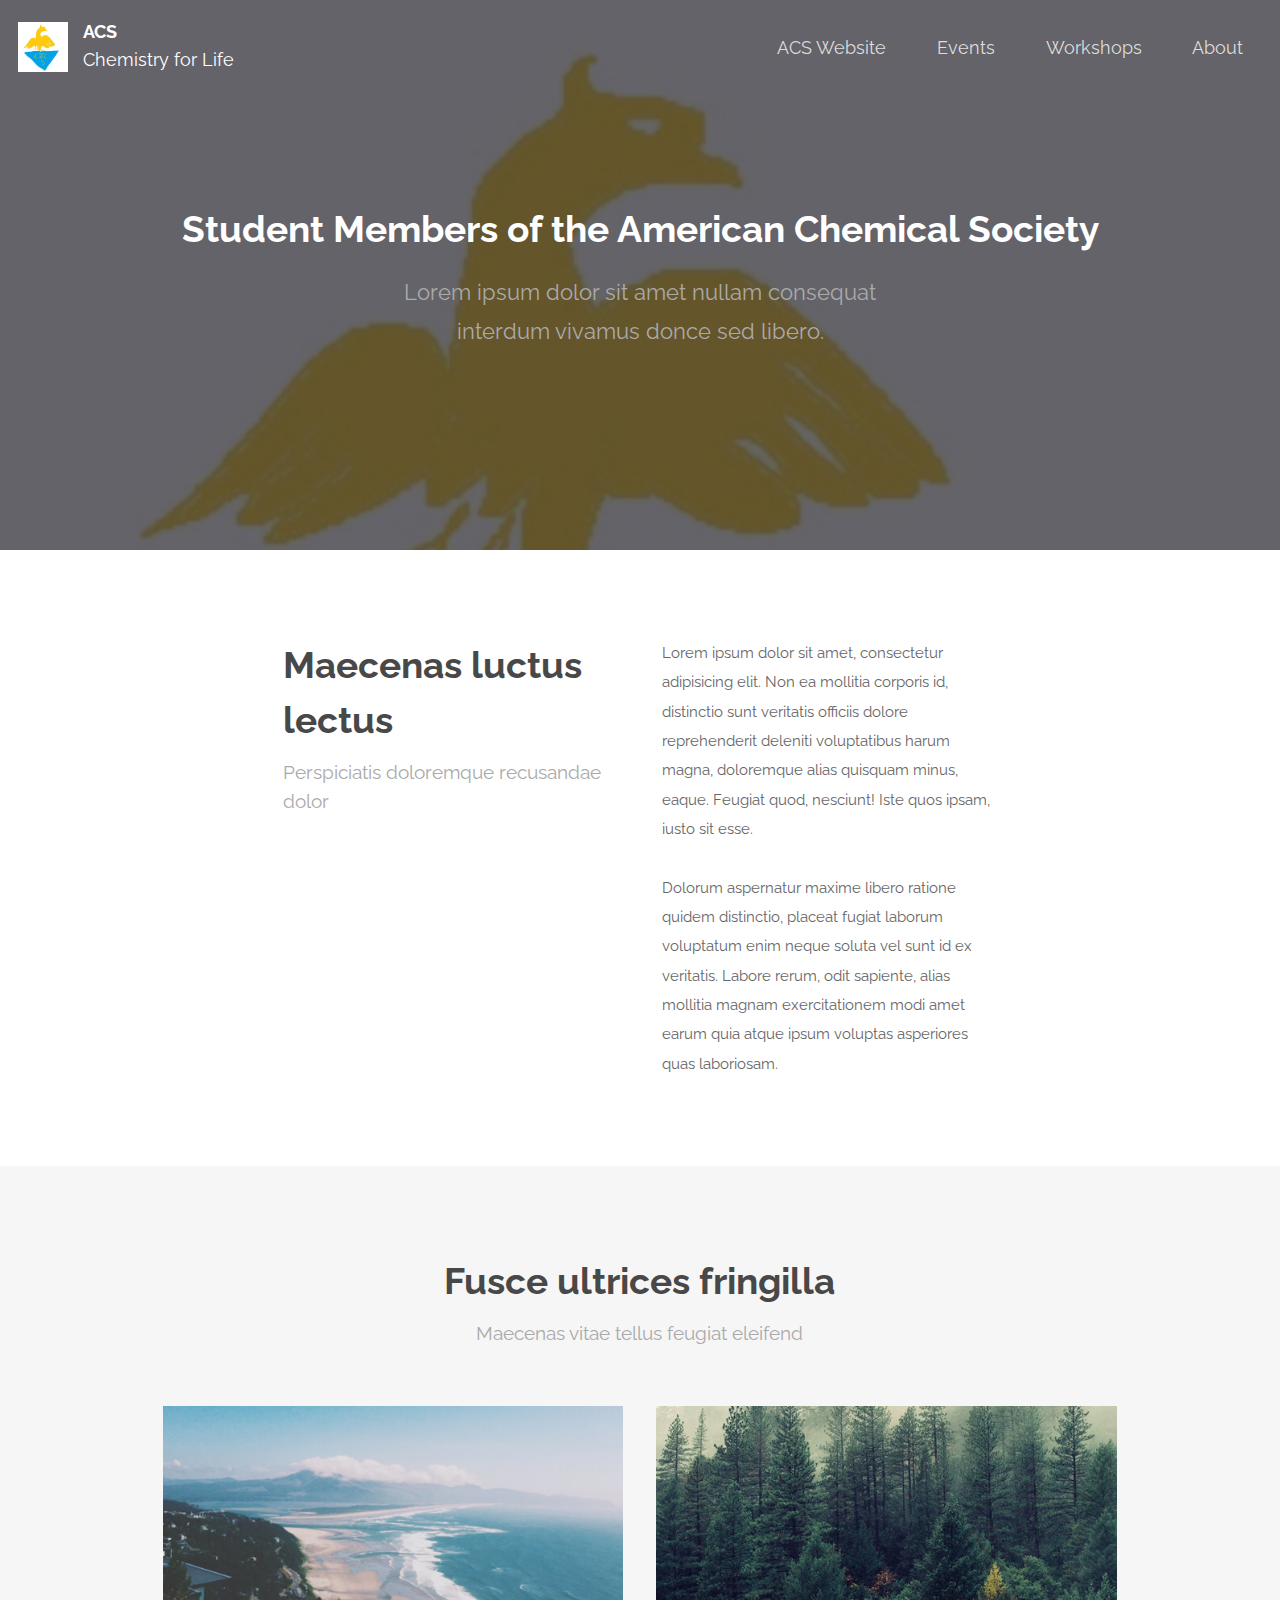
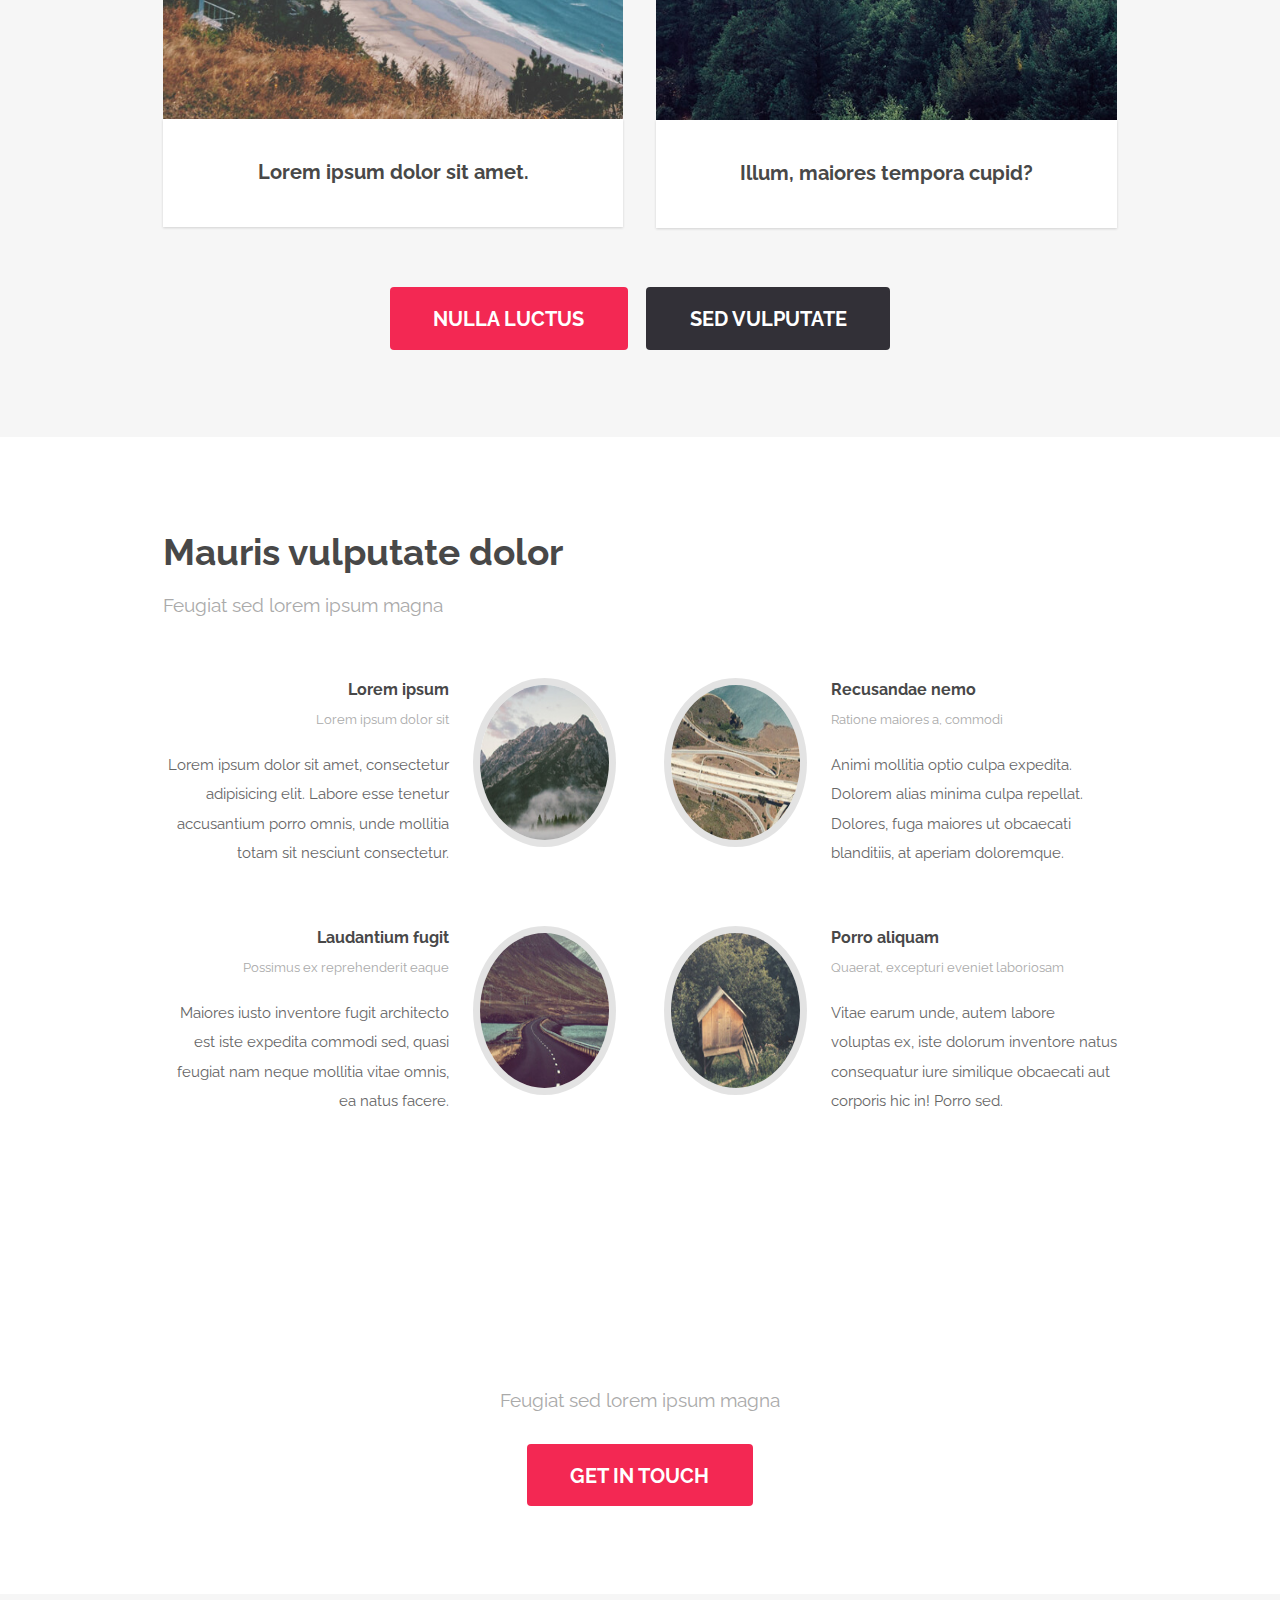
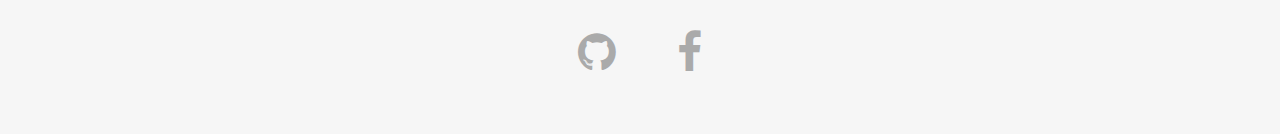
<file: ACS_Website/index.html>
<!DOCTYPE HTML>
<!--
	Spatial by TEMPLATED
	templated.co @templatedco
	Released for free under the Creative Commons Attribution 3.0 license (templated.co/license)
--><html><head><title>ACS Club at UMICH</title><meta charset="utf-8"><meta name="robots" content="index, follow, max-image-preview:large, max-snippet:-1, max-video-preview:-1"><meta name="viewport" content="width=device-width, initial-scale=1"><link rel="stylesheet" href="assets/css/main.css"></head><body class="landing">

		<!-- Header -->
			<header id="header" class="alt"><h1><strong><a href="index.html">ACS</a><br></strong>Chemistry for Life</h1>
				<ul class="icon"><a href="index.html"><img src="./images/ACS_logo_ms_paint.jpg" alt="" width=50" height="50"></a></ul>

				<nav id="nav"><ul><li><a href="https://www.acs.org/">ACS Website</a></li>
						<li><a href="events.html">Events</a></li>
						<li><a href="workshops.html">Workshops</a></li>
						<li><a href="about.html">About</a></li>
					</ul></nav></header><a href="#menu" class="navPanelToggle"><span class="fa fa-bars"></span></a>

		<!-- Banner -->
			<section id="banner"><h2>Student Members of the American Chemical Society</h2>
				<p>Lorem ipsum dolor sit amet nullam consequat <br> interdum vivamus donce sed libero.</p>
				</ul></section><!-- One --><section id="one" class="wrapper style1"><div class="container 75%">
						<div class="row 200%">
							<div class="6u 12u$(medium)">
								<header class="major"><h2>Maecenas luctus lectus</h2>
									<p>Perspiciatis doloremque recusandae dolor</p>
								</header></div>
							<div class="6u$ 12u$(medium)">
								<p>Lorem ipsum dolor sit amet, consectetur adipisicing elit. Non ea mollitia corporis id, distinctio sunt veritatis officiis dolore reprehenderit deleniti voluptatibus harum magna, doloremque alias quisquam minus, eaque. Feugiat quod, nesciunt! Iste quos ipsam, iusto sit esse.</p>
								<p>Dolorum aspernatur maxime libero ratione quidem distinctio, placeat fugiat laborum voluptatum enim neque soluta vel sunt id ex veritatis. Labore rerum, odit sapiente, alias mollitia magnam exercitationem modi amet earum quia atque ipsum voluptas asperiores quas laboriosam.</p>
							</div>
						</div>
					</div>
				</section><!-- Two --><section id="two" class="wrapper style2 special"><div class="container">
						<header class="major"><h2>Fusce ultrices fringilla</h2>
							<p>Maecenas vitae tellus feugiat eleifend</p>
						</header><div class="row 150%">
							<div class="6u 12u$(xsmall)">
								<div class="image fit captioned">
									<img src="images/pic02.jpg" alt="" width="575" height="390"><h3>Lorem ipsum dolor sit amet.</h3>
								</div>
							</div>
							<div class="6u$ 12u$(xsmall)">
								<div class="image fit captioned">
									<img src="images/pic03.jpg" alt="" width="573" height="390"><h3>Illum, maiores tempora cupid?</h3>
								</div>
							</div>
						</div>
						<ul class="actions"><li><a href="#" class="button special big">Nulla luctus</a></li>
							<li><a href="#" class="button big">Sed vulputate</a></li>
						</ul></div>
				</section><!-- Three --><section id="three" class="wrapper style1"><div class="container">
						<header class="major special"><h2>Mauris vulputate dolor</h2>
							<p>Feugiat sed lorem ipsum magna</p>
						</header><div class="feature-grid">
							<div class="feature">
								<div class="image rounded"><img src="images/pic04.jpg" alt="" width="169" height="169"></div>
								<div class="content">
									<header><h4>Lorem ipsum</h4>
										<p>Lorem ipsum dolor sit</p>
									</header><p>Lorem ipsum dolor sit amet, consectetur adipisicing elit. Labore esse tenetur accusantium porro omnis, unde mollitia totam sit nesciunt consectetur.</p>
								</div>
							</div>
							<div class="feature">
								<div class="image rounded"><img src="images/pic05.jpg" alt="" width="169" height="169"></div>
								<div class="content">
									<header><h4>Recusandae nemo</h4>
										<p>Ratione maiores a, commodi</p>
									</header><p>Animi mollitia optio culpa expedita. Dolorem alias minima culpa repellat. Dolores, fuga maiores ut obcaecati blanditiis, at aperiam doloremque.</p>
								</div>
							</div>
							<div class="feature">
								<div class="image rounded"><img src="images/pic06.jpg" alt="" width="169" height="169"></div>
								<div class="content">
									<header><h4>Laudantium fugit</h4>
										<p>Possimus ex reprehenderit eaque</p>
									</header><p>Maiores iusto inventore fugit architecto est iste expedita commodi sed, quasi feugiat nam neque mollitia vitae omnis, ea natus facere.</p>
								</div>
							</div>
							<div class="feature">
								<div class="image rounded"><img src="images/pic07.jpg" alt="" width="169" height="169"></div>
								<div class="content">
									<header><h4>Porro aliquam</h4>
										<p>Quaerat, excepturi eveniet laboriosam</p>
									</header><p>Vitae earum unde, autem labore voluptas ex, iste dolorum inventore natus consequatur iure similique obcaecati aut corporis hic in! Porro sed.</p>
								</div>
							</div>
						</div>
					</div>
				</section><!-- Four --><section id="four" class="wrapper style3 special"><div class="container">
						<header class="major"><h2>Aenean elementum ligula</h2>
							<p>Feugiat sed lorem ipsum magna</p>
						</header><ul class="actions"><li><a href="#" class="button special big">Get in touch</a></li>
						</ul></div>
						
					</section><!-- Footer --><footer id="footer"><div class="container">
						<ul class="icons">
							<li><a href="https://github.com/ndmeier25/ACS_Website" class="icon fa-github"></a></li>
							<li><a href="https://www.facebook.com/acs.umich/" class="icon fa-facebook"></a></li>
						</ul></div>
				<!--</footer><div class="copyright">
				Site made with: <a href="https://templated.co/">Templated</a>
			</div>-->
		</div>

		<!-- Scripts -->
			<script src="assets/js/jquery.min.js"></script><script src="assets/js/skel.min.js"></script><script src="assets/js/util.js"></script><script src="assets/js/main.js"></script></body></html>
</file>
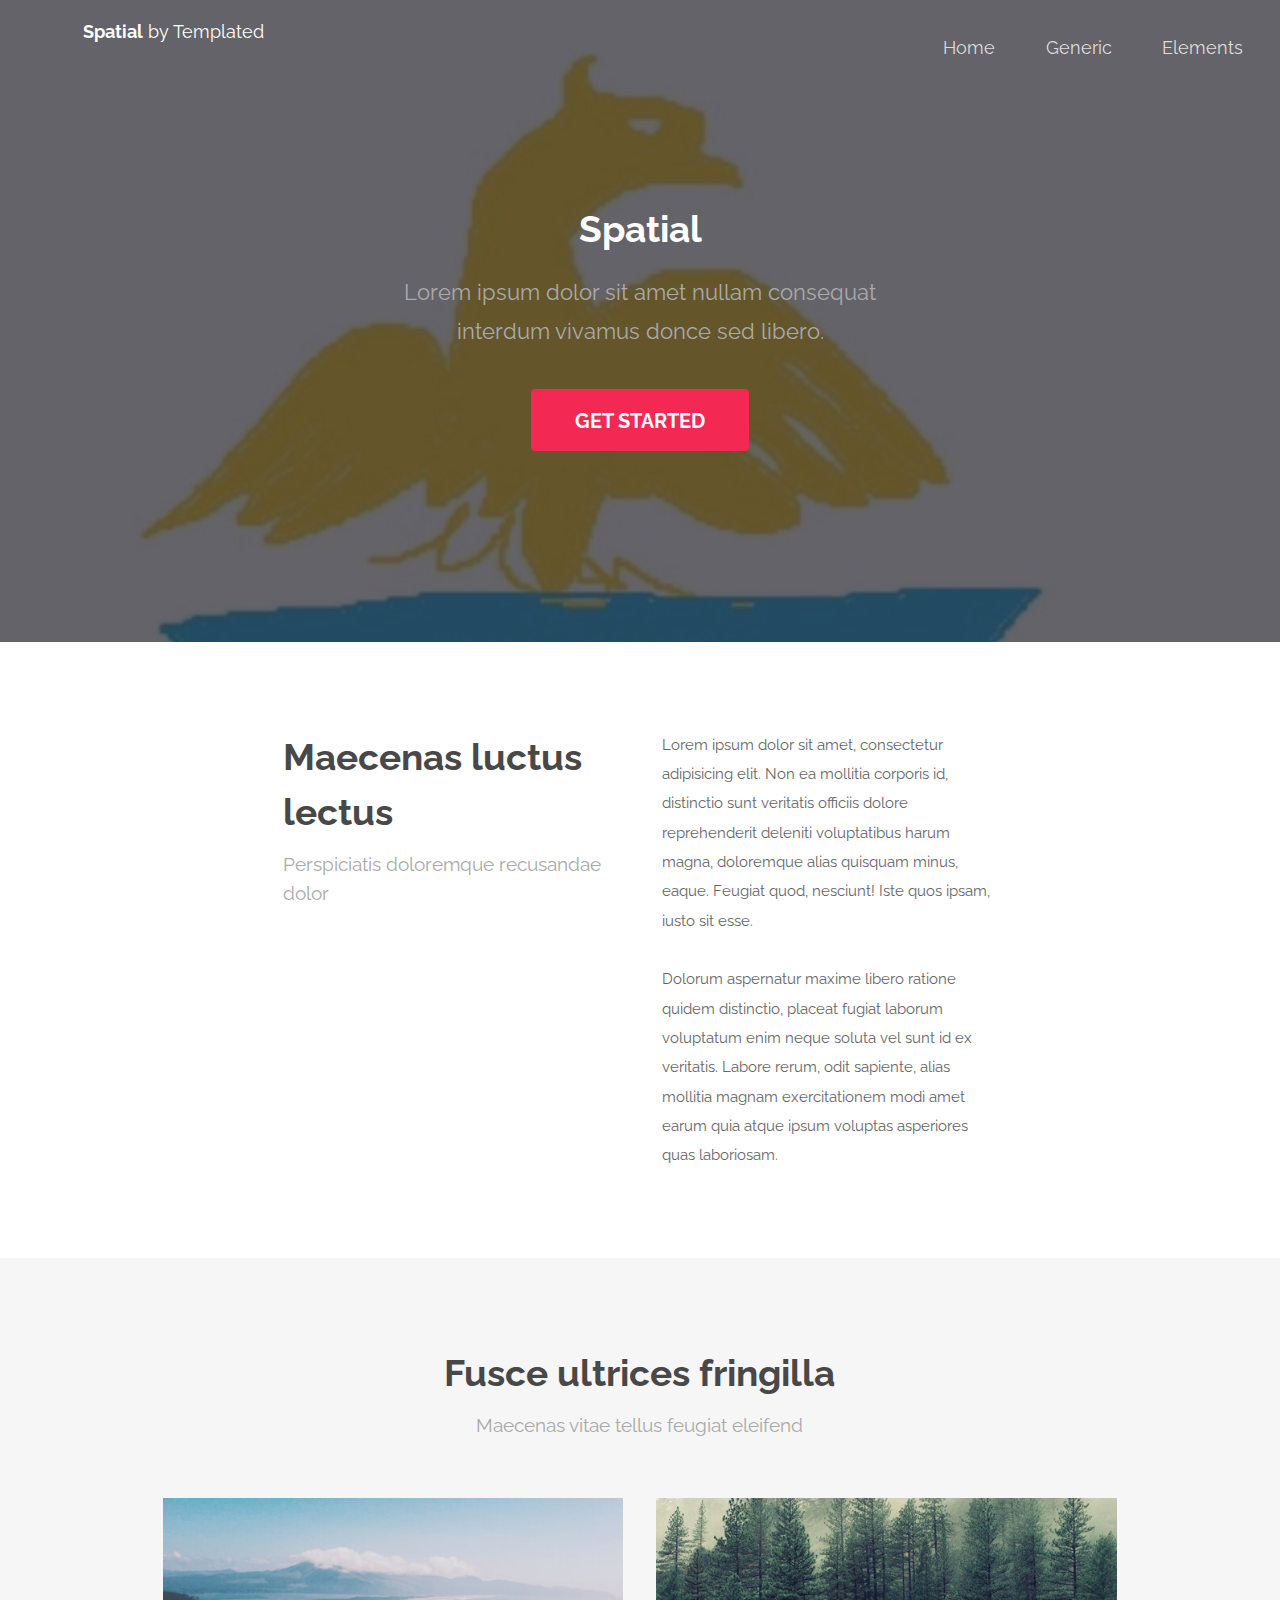
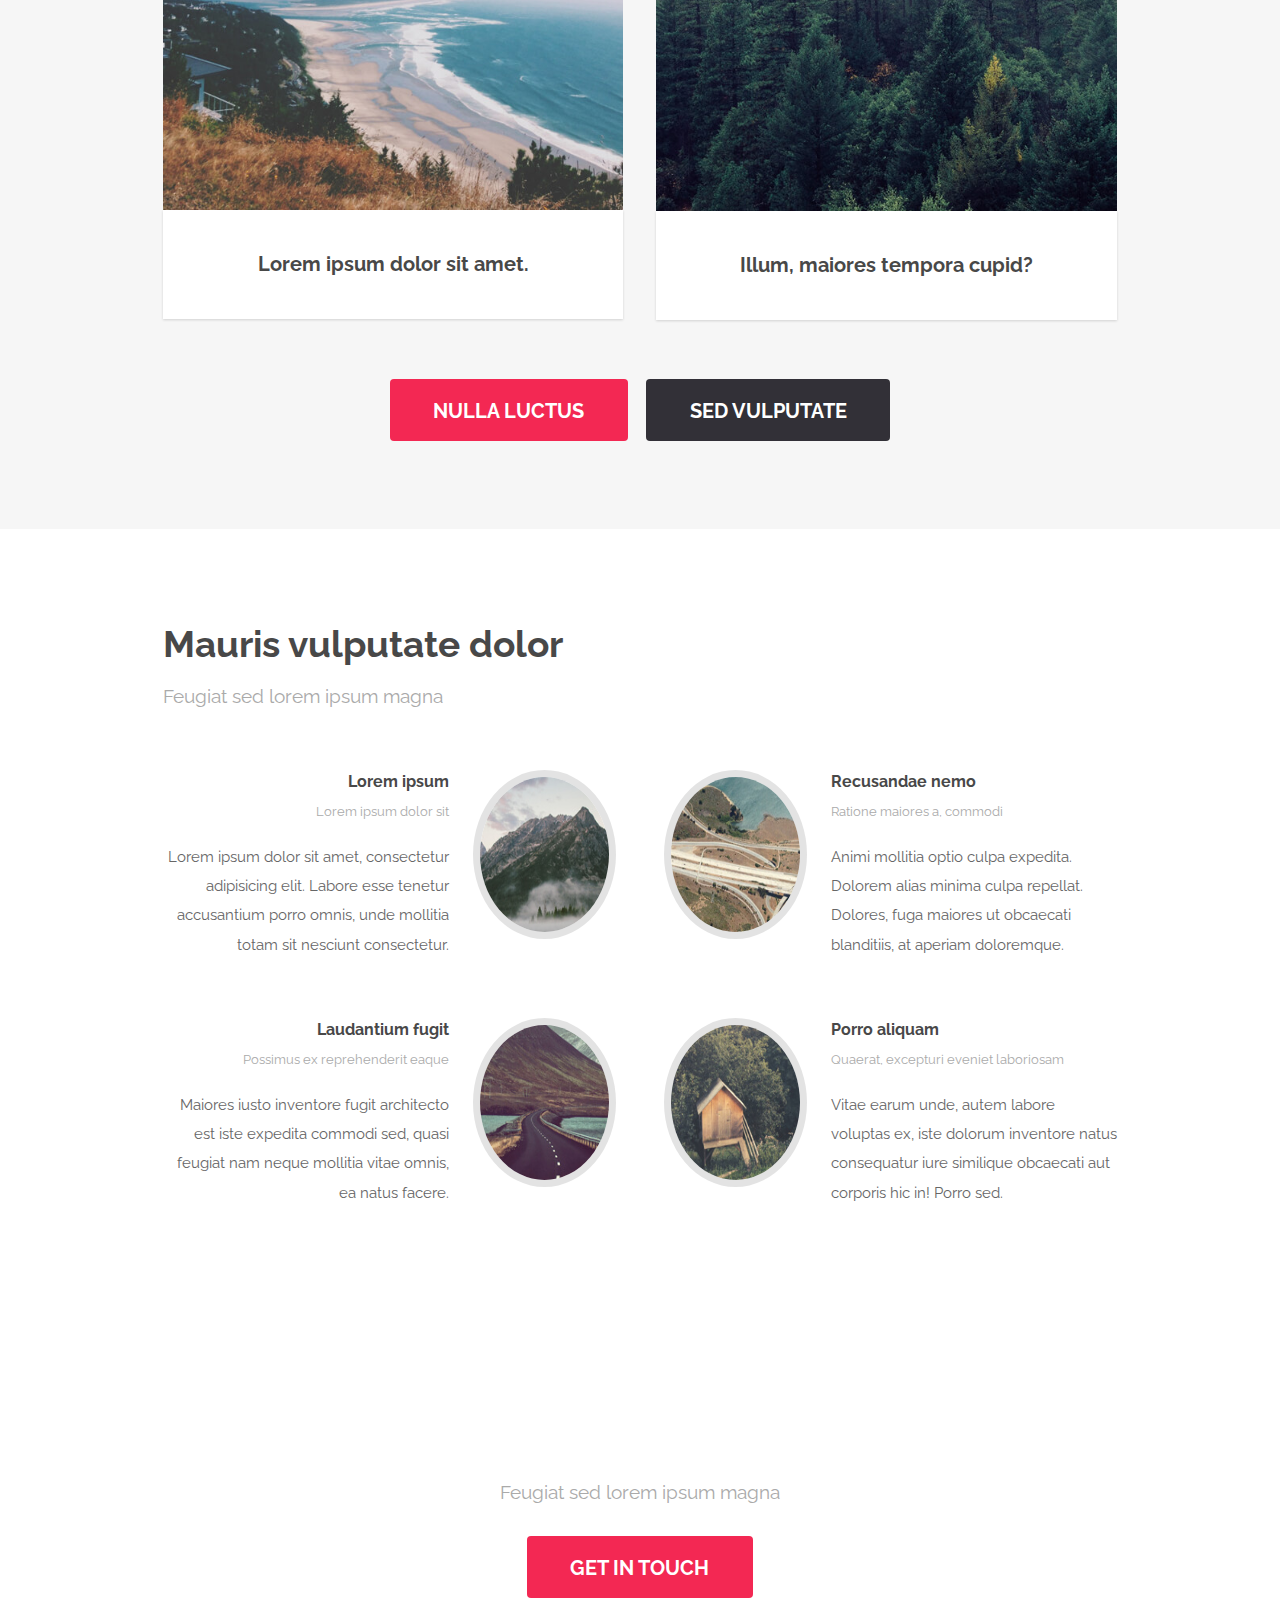
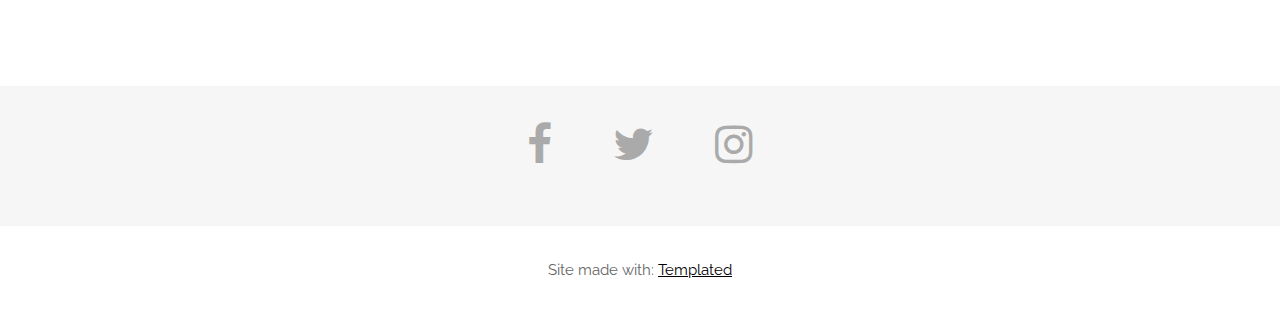
<file: ACS_Website/index_template.html>
<!DOCTYPE HTML>
<!--
	Spatial by TEMPLATED
	templated.co @templatedco
	Released for free under the Creative Commons Attribution 3.0 license (templated.co/license)
--><html><head><title>Spatial by TEMPLATED</title><meta charset="utf-8"><meta name="robots" content="index, follow, max-image-preview:large, max-snippet:-1, max-video-preview:-1"><meta name="viewport" content="width=device-width, initial-scale=1"><link rel="stylesheet" href="assets/css/main.css"></head><body class="landing">

		<!-- Header -->
			<header id="header" class="alt"><h1><strong><a href="index_template.html">Spatial</a></strong> by Templated</h1>
				<nav id="nav"><ul><li><a href="index.html">Home</a></li>
						<li><a href="generic.html">Generic</a></li>
						<li><a href="elements.html">Elements</a></li>
					</ul></nav></header><a href="#menu" class="navPanelToggle"><span class="fa fa-bars"></span></a>

		<!-- Banner -->
			<section id="banner"><h2>Spatial</h2>
				<p>Lorem ipsum dolor sit amet nullam consequat <br> interdum vivamus donce sed libero.</p>
				<ul class="actions"><li><a href="#" class="button special big">Get Started</a></li>
				</ul></section><!-- One --><section id="one" class="wrapper style1"><div class="container 75%">
						<div class="row 200%">
							<div class="6u 12u$(medium)">
								<header class="major"><h2>Maecenas luctus lectus</h2>
									<p>Perspiciatis doloremque recusandae dolor</p>
								</header></div>
							<div class="6u$ 12u$(medium)">
								<p>Lorem ipsum dolor sit amet, consectetur adipisicing elit. Non ea mollitia corporis id, distinctio sunt veritatis officiis dolore reprehenderit deleniti voluptatibus harum magna, doloremque alias quisquam minus, eaque. Feugiat quod, nesciunt! Iste quos ipsam, iusto sit esse.</p>
								<p>Dolorum aspernatur maxime libero ratione quidem distinctio, placeat fugiat laborum voluptatum enim neque soluta vel sunt id ex veritatis. Labore rerum, odit sapiente, alias mollitia magnam exercitationem modi amet earum quia atque ipsum voluptas asperiores quas laboriosam.</p>
							</div>
						</div>
					</div>
				</section><!-- Two --><section id="two" class="wrapper style2 special"><div class="container">
						<header class="major"><h2>Fusce ultrices fringilla</h2>
							<p>Maecenas vitae tellus feugiat eleifend</p>
						</header><div class="row 150%">
							<div class="6u 12u$(xsmall)">
								<div class="image fit captioned">
									<img src="images/pic02.jpg" alt="" width="575" height="390"><h3>Lorem ipsum dolor sit amet.</h3>
								</div>
							</div>
							<div class="6u$ 12u$(xsmall)">
								<div class="image fit captioned">
									<img src="images/pic03.jpg" alt="" width="573" height="390"><h3>Illum, maiores tempora cupid?</h3>
								</div>
							</div>
						</div>
						<ul class="actions"><li><a href="#" class="button special big">Nulla luctus</a></li>
							<li><a href="#" class="button big">Sed vulputate</a></li>
						</ul></div>
				</section><!-- Three --><section id="three" class="wrapper style1"><div class="container">
						<header class="major special"><h2>Mauris vulputate dolor</h2>
							<p>Feugiat sed lorem ipsum magna</p>
						</header><div class="feature-grid">
							<div class="feature">
								<div class="image rounded"><img src="images/pic04.jpg" alt="" width="169" height="169"></div>
								<div class="content">
									<header><h4>Lorem ipsum</h4>
										<p>Lorem ipsum dolor sit</p>
									</header><p>Lorem ipsum dolor sit amet, consectetur adipisicing elit. Labore esse tenetur accusantium porro omnis, unde mollitia totam sit nesciunt consectetur.</p>
								</div>
							</div>
							<div class="feature">
								<div class="image rounded"><img src="images/pic05.jpg" alt="" width="169" height="169"></div>
								<div class="content">
									<header><h4>Recusandae nemo</h4>
										<p>Ratione maiores a, commodi</p>
									</header><p>Animi mollitia optio culpa expedita. Dolorem alias minima culpa repellat. Dolores, fuga maiores ut obcaecati blanditiis, at aperiam doloremque.</p>
								</div>
							</div>
							<div class="feature">
								<div class="image rounded"><img src="images/pic06.jpg" alt="" width="169" height="169"></div>
								<div class="content">
									<header><h4>Laudantium fugit</h4>
										<p>Possimus ex reprehenderit eaque</p>
									</header><p>Maiores iusto inventore fugit architecto est iste expedita commodi sed, quasi feugiat nam neque mollitia vitae omnis, ea natus facere.</p>
								</div>
							</div>
							<div class="feature">
								<div class="image rounded"><img src="images/pic07.jpg" alt="" width="169" height="169"></div>
								<div class="content">
									<header><h4>Porro aliquam</h4>
										<p>Quaerat, excepturi eveniet laboriosam</p>
									</header><p>Vitae earum unde, autem labore voluptas ex, iste dolorum inventore natus consequatur iure similique obcaecati aut corporis hic in! Porro sed.</p>
								</div>
							</div>
						</div>
					</div>
				</section><!-- Four --><section id="four" class="wrapper style3 special"><div class="container">
						<header class="major"><h2>Aenean elementum ligula</h2>
							<p>Feugiat sed lorem ipsum magna</p>
						</header><ul class="actions"><li><a href="#" class="button special big">Get in touch</a></li>
						</ul></div>
				</section><!-- Footer --><footer id="footer"><div class="container">
					<ul class="icons"><li><a href="#" class="icon fa-facebook"></a></li>
						<li><a href="#" class="icon fa-twitter"></a></li>
						<li><a href="#" class="icon fa-instagram"></a></li>
					</ul></div>
			</footer><div class="copyright">
			Site made with: <a href="https://templated.co/">Templated</a>
		</div>

		<!-- Scripts -->
			<script src="assets/js/jquery.min.js"></script><script src="assets/js/skel.min.js"></script><script src="assets/js/util.js"></script><script src="assets/js/main.js"></script></body></html>
</file>
<file: ACS_Website/assets/css/main.css>
@import url(font-awesome.min.css);
@import url(https://fonts.googleapis.com/css?family=Raleway:400,700);

/*
	Spatial by TEMPLATED
	templated.co @templatedco
	Released for free under the Creative Commons Attribution 3.0 license (templated.co/license)
*/

/* Reset */

	html, body, div, span, applet, object, iframe, h1, h2, h3, h4, h5, h6, p, blockquote, pre, a, abbr, acronym, address, big, cite, code, del, dfn, em, img, ins, kbd, q, s, samp, small, strike, strong, sub, sup, tt, var, b, u, i, center, dl, dt, dd, ol, ul, li, fieldset, form, label, legend, table, caption, tbody, tfoot, thead, tr, th, td, article, aside, canvas, details, embed, figure, figcaption, footer, header, hgroup, menu, nav, output, ruby, section, summary, time, mark, audio, video {
		margin: 0;
		padding: 0;
		border: 0;
		font-size: 100%;
		font: inherit;
		vertical-align: baseline;
	}
.image.fit img {
	width: 100%;
	height: auto;
}
	article, aside, details, figcaption, figure, footer, header, hgroup, menu, nav, section {
		display: block;
	}

	body {
		line-height: 1;
	}

	ol, ul {
		list-style: none;
	}

	blockquote, q {
		quotes: none;
	}

	blockquote:before, blockquote:after, q:before, q:after {
		content: '';
		content: none;
	}

	table {
		border-collapse: collapse;
		border-spacing: 0;
	}

	body {
		-webkit-text-size-adjust: none;
	}

/* Box Model */

	*, *:before, *:after {
		-moz-box-sizing: border-box;
		-webkit-box-sizing: border-box;
		box-sizing: border-box;
	}

/* Containers */

	.container {
		margin-left: auto;
		margin-right: auto;
	}

	.container.\31 25\25 {
		width: 100%;
		max-width: 100em;
		min-width: 80em;
	}

	.container.\37 5\25 {
		width: 60em;
	}

	.container.\35 0\25 {
		width: 40em;
	}

	.container.\32 5\25 {
		width: 20em;
	}

	.container {
		width: 80em;
	}

	@media screen and (max-width: 1680px) {

		.container.\31 25\25 {
			width: 100%;
			max-width: 100em;
			min-width: 80em;
		}

		.container.\37 5\25 {
			width: 60em;
		}

		.container.\35 0\25 {
			width: 40em;
		}

		.container.\32 5\25 {
			width: 20em;
		}

		.container {
			width: 80em;
		}

	}

	@media screen and (max-width: 1280px) {

		.container.\31 25\25 {
			width: 100%;
			max-width: 81.25em;
			min-width: 65em;
		}

		.container.\37 5\25 {
			width: 48.75em;
		}

		.container.\35 0\25 {
			width: 32.5em;
		}

		.container.\32 5\25 {
			width: 16.25em;
		}

		.container {
			width: 65em;
		}

	}

	@media screen and (max-width: 980px) {

		.container.\31 25\25 {
			width: 100%;
			max-width: 112.5%;
			min-width: 90%;
		}

		.container.\37 5\25 {
			width: 67.5%;
		}

		.container.\35 0\25 {
			width: 45%;
		}

		.container.\32 5\25 {
			width: 22.5%;
		}

		.container {
			width: 90%;
		}

	}

	@media screen and (max-width: 736px) {

		.container.\31 25\25 {
			width: 100%;
			max-width: 112.5%;
			min-width: 90%;
		}

		.container.\37 5\25 {
			width: 67.5%;
		}

		.container.\35 0\25 {
			width: 45%;
		}

		.container.\32 5\25 {
			width: 22.5%;
		}

		.container {
			width: 90% !important;
		}

	}

	@media screen and (max-width: 480px) {

		.container.\31 25\25 {
			width: 100%;
			max-width: 112.5%;
			min-width: 90%;
		}

		.container.\37 5\25 {
			width: 67.5%;
		}

		.container.\35 0\25 {
			width: 45%;
		}

		.container.\32 5\25 {
			width: 22.5%;
		}

		.container {
			width: 90% !important;
		}

	}

/* Grid */

	.row {
		border-bottom: solid 1px transparent;
		-moz-box-sizing: border-box;
		-webkit-box-sizing: border-box;
		box-sizing: border-box;
	}

	.row > * {
		float: left;
		-moz-box-sizing: border-box;
		-webkit-box-sizing: border-box;
		box-sizing: border-box;
	}

	.row:after, .row:before {
		content: '';
		display: block;
		clear: both;
		height: 0;
	}

	.row.uniform > * > :first-child {
		margin-top: 0;
	}

	.row.uniform > * > :last-child {
		margin-bottom: 0;
	}

	.row.\30 \25 > * {
		padding: 0 0 0 0em;
	}

	.row.\30 \25 {
		margin: 0 0 -1px 0em;
	}

	.row.uniform.\30 \25 > * {
		padding: 0em 0 0 0em;
	}

	.row.uniform.\30 \25 {
		margin: 0em 0 -1px 0em;
	}

	.row > * {
		padding: 0 0 0 2em;
	}

	.row {
		margin: 0 0 -1px -2em;
	}

	.row.uniform > * {
		padding: 2em 0 0 2em;
	}

	.row.uniform {
		margin: -2em 0 -1px -2em;
	}

	.row.\32 00\25 > * {
		padding: 0 0 0 4em;
	}

	.row.\32 00\25 {
		margin: 0 0 -1px -4em;
	}

	.row.uniform.\32 00\25 > * {
		padding: 4em 0 0 4em;
	}

	.row.uniform.\32 00\25 {
		margin: -4em 0 -1px -4em;
	}

	.row.\31 50\25 > * {
		padding: 0 0 0 3em;
	}

	.row.\31 50\25 {
		margin: 0 0 -1px -3em;
	}

	.row.uniform.\31 50\25 > * {
		padding: 3em 0 0 3em;
	}

	.row.uniform.\31 50\25 {
		margin: -3em 0 -1px -3em;
	}

	.row.\35 0\25 > * {
		padding: 0 0 0 1em;
	}

	.row.\35 0\25 {
		margin: 0 0 -1px -1em;
	}

	.row.uniform.\35 0\25 > * {
		padding: 1em 0 0 1em;
	}

	.row.uniform.\35 0\25 {
		margin: -1em 0 -1px -1em;
	}

	.row.\32 5\25 > * {
		padding: 0 0 0 0.5em;
	}

	.row.\32 5\25 {
		margin: 0 0 -1px -0.5em;
	}

	.row.uniform.\32 5\25 > * {
		padding: 0.5em 0 0 0.5em;
	}

	.row.uniform.\32 5\25 {
		margin: -0.5em 0 -1px -0.5em;
	}

	.\31 2u, .\31 2u\24 {
		width: 100%;
		clear: none;
		margin-left: 0;
	}

	.\31 1u, .\31 1u\24 {
		width: 91.6666666667%;
		clear: none;
		margin-left: 0;
	}

	.\31 0u, .\31 0u\24 {
		width: 83.3333333333%;
		clear: none;
		margin-left: 0;
	}

	.\39 u, .\39 u\24 {
		width: 75%;
		clear: none;
		margin-left: 0;
	}

	.\38 u, .\38 u\24 {
		width: 66.6666666667%;
		clear: none;
		margin-left: 0;
	}

	.\37 u, .\37 u\24 {
		width: 58.3333333333%;
		clear: none;
		margin-left: 0;
	}

	.\36 u, .\36 u\24 {
		width: 50%;
		clear: none;
		margin-left: 0;
	}

	.\35 u, .\35 u\24 {
		width: 41.6666666667%;
		clear: none;
		margin-left: 0;
	}

	.\34 u, .\34 u\24 {
		width: 33.3333333333%;
		clear: none;
		margin-left: 0;
	}

	.\33 u, .\33 u\24 {
		width: 25%;
		clear: none;
		margin-left: 0;
	}

	.\32 u, .\32 u\24 {
		width: 16.6666666667%;
		clear: none;
		margin-left: 0;
	}

	.\31 u, .\31 u\24 {
		width: 8.3333333333%;
		clear: none;
		margin-left: 0;
	}

	.\31 2u\24 + *,
	.\31 1u\24 + *,
	.\31 0u\24 + *,
	.\39 u\24 + *,
	.\38 u\24 + *,
	.\37 u\24 + *,
	.\36 u\24 + *,
	.\35 u\24 + *,
	.\34 u\24 + *,
	.\33 u\24 + *,
	.\32 u\24 + *,
	.\31 u\24 + * {
		clear: left;
	}

	.\-11u {
		margin-left: 91.66667%;
	}

	.\-10u {
		margin-left: 83.33333%;
	}

	.\-9u {
		margin-left: 75%;
	}

	.\-8u {
		margin-left: 66.66667%;
	}

	.\-7u {
		margin-left: 58.33333%;
	}

	.\-6u {
		margin-left: 50%;
	}

	.\-5u {
		margin-left: 41.66667%;
	}

	.\-4u {
		margin-left: 33.33333%;
	}

	.\-3u {
		margin-left: 25%;
	}

	.\-2u {
		margin-left: 16.66667%;
	}

	.\-1u {
		margin-left: 8.33333%;
	}

	@media screen and (max-width: 1680px) {

		.row > * {
			padding: 0 0 0 2em;
		}

		.row {
			margin: 0 0 -1px -2em;
		}

		.row.uniform > * {
			padding: 2em 0 0 2em;
		}

		.row.uniform {
			margin: -2em 0 -1px -2em;
		}

		.row.\32 00\25 > * {
			padding: 0 0 0 4em;
		}

		.row.\32 00\25 {
			margin: 0 0 -1px -4em;
		}

		.row.uniform.\32 00\25 > * {
			padding: 4em 0 0 4em;
		}

		.row.uniform.\32 00\25 {
			margin: -4em 0 -1px -4em;
		}

		.row.\31 50\25 > * {
			padding: 0 0 0 3em;
		}

		.row.\31 50\25 {
			margin: 0 0 -1px -3em;
		}

		.row.uniform.\31 50\25 > * {
			padding: 3em 0 0 3em;
		}

		.row.uniform.\31 50\25 {
			margin: -3em 0 -1px -3em;
		}

		.row.\35 0\25 > * {
			padding: 0 0 0 1em;
		}

		.row.\35 0\25 {
			margin: 0 0 -1px -1em;
		}

		.row.uniform.\35 0\25 > * {
			padding: 1em 0 0 1em;
		}

		.row.uniform.\35 0\25 {
			margin: -1em 0 -1px -1em;
		}

		.row.\32 5\25 > * {
			padding: 0 0 0 0.5em;
		}

		.row.\32 5\25 {
			margin: 0 0 -1px -0.5em;
		}

		.row.uniform.\32 5\25 > * {
			padding: 0.5em 0 0 0.5em;
		}

		.row.uniform.\32 5\25 {
			margin: -0.5em 0 -1px -0.5em;
		}

		.\31 2u\28xlarge\29, .\31 2u\24\28xlarge\29 {
			width: 100%;
			clear: none;
			margin-left: 0;
		}

		.\31 1u\28xlarge\29, .\31 1u\24\28xlarge\29 {
			width: 91.6666666667%;
			clear: none;
			margin-left: 0;
		}

		.\31 0u\28xlarge\29, .\31 0u\24\28xlarge\29 {
			width: 83.3333333333%;
			clear: none;
			margin-left: 0;
		}

		.\39 u\28xlarge\29, .\39 u\24\28xlarge\29 {
			width: 75%;
			clear: none;
			margin-left: 0;
		}

		.\38 u\28xlarge\29, .\38 u\24\28xlarge\29 {
			width: 66.6666666667%;
			clear: none;
			margin-left: 0;
		}

		.\37 u\28xlarge\29, .\37 u\24\28xlarge\29 {
			width: 58.3333333333%;
			clear: none;
			margin-left: 0;
		}

		.\36 u\28xlarge\29, .\36 u\24\28xlarge\29 {
			width: 50%;
			clear: none;
			margin-left: 0;
		}

		.\35 u\28xlarge\29, .\35 u\24\28xlarge\29 {
			width: 41.6666666667%;
			clear: none;
			margin-left: 0;
		}

		.\34 u\28xlarge\29, .\34 u\24\28xlarge\29 {
			width: 33.3333333333%;
			clear: none;
			margin-left: 0;
		}

		.\33 u\28xlarge\29, .\33 u\24\28xlarge\29 {
			width: 25%;
			clear: none;
			margin-left: 0;
		}

		.\32 u\28xlarge\29, .\32 u\24\28xlarge\29 {
			width: 16.6666666667%;
			clear: none;
			margin-left: 0;
		}

		.\31 u\28xlarge\29, .\31 u\24\28xlarge\29 {
			width: 8.3333333333%;
			clear: none;
			margin-left: 0;
		}

		.\31 2u\24\28xlarge\29 + *,
		.\31 1u\24\28xlarge\29 + *,
		.\31 0u\24\28xlarge\29 + *,
		.\39 u\24\28xlarge\29 + *,
		.\38 u\24\28xlarge\29 + *,
		.\37 u\24\28xlarge\29 + *,
		.\36 u\24\28xlarge\29 + *,
		.\35 u\24\28xlarge\29 + *,
		.\34 u\24\28xlarge\29 + *,
		.\33 u\24\28xlarge\29 + *,
		.\32 u\24\28xlarge\29 + *,
		.\31 u\24\28xlarge\29 + * {
			clear: left;
		}

		.\-11u\28xlarge\29 {
			margin-left: 91.66667%;
		}

		.\-10u\28xlarge\29 {
			margin-left: 83.33333%;
		}

		.\-9u\28xlarge\29 {
			margin-left: 75%;
		}

		.\-8u\28xlarge\29 {
			margin-left: 66.66667%;
		}

		.\-7u\28xlarge\29 {
			margin-left: 58.33333%;
		}

		.\-6u\28xlarge\29 {
			margin-left: 50%;
		}

		.\-5u\28xlarge\29 {
			margin-left: 41.66667%;
		}

		.\-4u\28xlarge\29 {
			margin-left: 33.33333%;
		}

		.\-3u\28xlarge\29 {
			margin-left: 25%;
		}

		.\-2u\28xlarge\29 {
			margin-left: 16.66667%;
		}

		.\-1u\28xlarge\29 {
			margin-left: 8.33333%;
		}

	}

	@media screen and (max-width: 1280px) {

		.row > * {
			padding: 0 0 0 1.5em;
		}

		.row {
			margin: 0 0 -1px -1.5em;
		}

		.row.uniform > * {
			padding: 1.5em 0 0 1.5em;
		}

		.row.uniform {
			margin: -1.5em 0 -1px -1.5em;
		}

		.row.\32 00\25 > * {
			padding: 0 0 0 3em;
		}

		.row.\32 00\25 {
			margin: 0 0 -1px -3em;
		}

		.row.uniform.\32 00\25 > * {
			padding: 3em 0 0 3em;
		}

		.row.uniform.\32 00\25 {
			margin: -3em 0 -1px -3em;
		}

		.row.\31 50\25 > * {
			padding: 0 0 0 2.25em;
		}

		.row.\31 50\25 {
			margin: 0 0 -1px -2.25em;
		}

		.row.uniform.\31 50\25 > * {
			padding: 2.25em 0 0 2.25em;
		}

		.row.uniform.\31 50\25 {
			margin: -2.25em 0 -1px -2.25em;
		}

		.row.\35 0\25 > * {
			padding: 0 0 0 0.75em;
		}

		.row.\35 0\25 {
			margin: 0 0 -1px -0.75em;
		}

		.row.uniform.\35 0\25 > * {
			padding: 0.75em 0 0 0.75em;
		}

		.row.uniform.\35 0\25 {
			margin: -0.75em 0 -1px -0.75em;
		}

		.row.\32 5\25 > * {
			padding: 0 0 0 0.375em;
		}

		.row.\32 5\25 {
			margin: 0 0 -1px -0.375em;
		}

		.row.uniform.\32 5\25 > * {
			padding: 0.375em 0 0 0.375em;
		}

		.row.uniform.\32 5\25 {
			margin: -0.375em 0 -1px -0.375em;
		}

		.\31 2u\28large\29, .\31 2u\24\28large\29 {
			width: 100%;
			clear: none;
			margin-left: 0;
		}

		.\31 1u\28large\29, .\31 1u\24\28large\29 {
			width: 91.6666666667%;
			clear: none;
			margin-left: 0;
		}

		.\31 0u\28large\29, .\31 0u\24\28large\29 {
			width: 83.3333333333%;
			clear: none;
			margin-left: 0;
		}

		.\39 u\28large\29, .\39 u\24\28large\29 {
			width: 75%;
			clear: none;
			margin-left: 0;
		}

		.\38 u\28large\29, .\38 u\24\28large\29 {
			width: 66.6666666667%;
			clear: none;
			margin-left: 0;
		}

		.\37 u\28large\29, .\37 u\24\28large\29 {
			width: 58.3333333333%;
			clear: none;
			margin-left: 0;
		}

		.\36 u\28large\29, .\36 u\24\28large\29 {
			width: 50%;
			clear: none;
			margin-left: 0;
		}

		.\35 u\28large\29, .\35 u\24\28large\29 {
			width: 41.6666666667%;
			clear: none;
			margin-left: 0;
		}

		.\34 u\28large\29, .\34 u\24\28large\29 {
			width: 33.3333333333%;
			clear: none;
			margin-left: 0;
		}

		.\33 u\28large\29, .\33 u\24\28large\29 {
			width: 25%;
			clear: none;
			margin-left: 0;
		}

		.\32 u\28large\29, .\32 u\24\28large\29 {
			width: 16.6666666667%;
			clear: none;
			margin-left: 0;
		}

		.\31 u\28large\29, .\31 u\24\28large\29 {
			width: 8.3333333333%;
			clear: none;
			margin-left: 0;
		}

		.\31 2u\24\28large\29 + *,
		.\31 1u\24\28large\29 + *,
		.\31 0u\24\28large\29 + *,
		.\39 u\24\28large\29 + *,
		.\38 u\24\28large\29 + *,
		.\37 u\24\28large\29 + *,
		.\36 u\24\28large\29 + *,
		.\35 u\24\28large\29 + *,
		.\34 u\24\28large\29 + *,
		.\33 u\24\28large\29 + *,
		.\32 u\24\28large\29 + *,
		.\31 u\24\28large\29 + * {
			clear: left;
		}

		.\-11u\28large\29 {
			margin-left: 91.66667%;
		}

		.\-10u\28large\29 {
			margin-left: 83.33333%;
		}

		.\-9u\28large\29 {
			margin-left: 75%;
		}

		.\-8u\28large\29 {
			margin-left: 66.66667%;
		}

		.\-7u\28large\29 {
			margin-left: 58.33333%;
		}

		.\-6u\28large\29 {
			margin-left: 50%;
		}

		.\-5u\28large\29 {
			margin-left: 41.66667%;
		}

		.\-4u\28large\29 {
			margin-left: 33.33333%;
		}

		.\-3u\28large\29 {
			margin-left: 25%;
		}

		.\-2u\28large\29 {
			margin-left: 16.66667%;
		}

		.\-1u\28large\29 {
			margin-left: 8.33333%;
		}

	}

	@media screen and (max-width: 980px) {

		.row > * {
			padding: 0 0 0 1.5em;
		}

		.row {
			margin: 0 0 -1px -1.5em;
		}

		.row.uniform > * {
			padding: 1.5em 0 0 1.5em;
		}

		.row.uniform {
			margin: -1.5em 0 -1px -1.5em;
		}

		.row.\32 00\25 > * {
			padding: 0 0 0 3em;
		}

		.row.\32 00\25 {
			margin: 0 0 -1px -3em;
		}

		.row.uniform.\32 00\25 > * {
			padding: 3em 0 0 3em;
		}

		.row.uniform.\32 00\25 {
			margin: -3em 0 -1px -3em;
		}

		.row.\31 50\25 > * {
			padding: 0 0 0 2.25em;
		}

		.row.\31 50\25 {
			margin: 0 0 -1px -2.25em;
		}

		.row.uniform.\31 50\25 > * {
			padding: 2.25em 0 0 2.25em;
		}

		.row.uniform.\31 50\25 {
			margin: -2.25em 0 -1px -2.25em;
		}

		.row.\35 0\25 > * {
			padding: 0 0 0 0.75em;
		}

		.row.\35 0\25 {
			margin: 0 0 -1px -0.75em;
		}

		.row.uniform.\35 0\25 > * {
			padding: 0.75em 0 0 0.75em;
		}

		.row.uniform.\35 0\25 {
			margin: -0.75em 0 -1px -0.75em;
		}

		.row.\32 5\25 > * {
			padding: 0 0 0 0.375em;
		}

		.row.\32 5\25 {
			margin: 0 0 -1px -0.375em;
		}

		.row.uniform.\32 5\25 > * {
			padding: 0.375em 0 0 0.375em;
		}

		.row.uniform.\32 5\25 {
			margin: -0.375em 0 -1px -0.375em;
		}

		.\31 2u\28medium\29, .\31 2u\24\28medium\29 {
			width: 100%;
			clear: none;
			margin-left: 0;
		}

		.\31 1u\28medium\29, .\31 1u\24\28medium\29 {
			width: 91.6666666667%;
			clear: none;
			margin-left: 0;
		}

		.\31 0u\28medium\29, .\31 0u\24\28medium\29 {
			width: 83.3333333333%;
			clear: none;
			margin-left: 0;
		}

		.\39 u\28medium\29, .\39 u\24\28medium\29 {
			width: 75%;
			clear: none;
			margin-left: 0;
		}

		.\38 u\28medium\29, .\38 u\24\28medium\29 {
			width: 66.6666666667%;
			clear: none;
			margin-left: 0;
		}

		.\37 u\28medium\29, .\37 u\24\28medium\29 {
			width: 58.3333333333%;
			clear: none;
			margin-left: 0;
		}

		.\36 u\28medium\29, .\36 u\24\28medium\29 {
			width: 50%;
			clear: none;
			margin-left: 0;
		}

		.\35 u\28medium\29, .\35 u\24\28medium\29 {
			width: 41.6666666667%;
			clear: none;
			margin-left: 0;
		}

		.\34 u\28medium\29, .\34 u\24\28medium\29 {
			width: 33.3333333333%;
			clear: none;
			margin-left: 0;
		}

		.\33 u\28medium\29, .\33 u\24\28medium\29 {
			width: 25%;
			clear: none;
			margin-left: 0;
		}

		.\32 u\28medium\29, .\32 u\24\28medium\29 {
			width: 16.6666666667%;
			clear: none;
			margin-left: 0;
		}

		.\31 u\28medium\29, .\31 u\24\28medium\29 {
			width: 8.3333333333%;
			clear: none;
			margin-left: 0;
		}

		.\31 2u\24\28medium\29 + *,
		.\31 1u\24\28medium\29 + *,
		.\31 0u\24\28medium\29 + *,
		.\39 u\24\28medium\29 + *,
		.\38 u\24\28medium\29 + *,
		.\37 u\24\28medium\29 + *,
		.\36 u\24\28medium\29 + *,
		.\35 u\24\28medium\29 + *,
		.\34 u\24\28medium\29 + *,
		.\33 u\24\28medium\29 + *,
		.\32 u\24\28medium\29 + *,
		.\31 u\24\28medium\29 + * {
			clear: left;
		}

		.\-11u\28medium\29 {
			margin-left: 91.66667%;
		}

		.\-10u\28medium\29 {
			margin-left: 83.33333%;
		}

		.\-9u\28medium\29 {
			margin-left: 75%;
		}

		.\-8u\28medium\29 {
			margin-left: 66.66667%;
		}

		.\-7u\28medium\29 {
			margin-left: 58.33333%;
		}

		.\-6u\28medium\29 {
			margin-left: 50%;
		}

		.\-5u\28medium\29 {
			margin-left: 41.66667%;
		}

		.\-4u\28medium\29 {
			margin-left: 33.33333%;
		}

		.\-3u\28medium\29 {
			margin-left: 25%;
		}

		.\-2u\28medium\29 {
			margin-left: 16.66667%;
		}

		.\-1u\28medium\29 {
			margin-left: 8.33333%;
		}

	}

	@media screen and (max-width: 736px) {

		.row > * {
			padding: 0 0 0 1.25em;
		}

		.row {
			margin: 0 0 -1px -1.25em;
		}

		.row.uniform > * {
			padding: 1.25em 0 0 1.25em;
		}

		.row.uniform {
			margin: -1.25em 0 -1px -1.25em;
		}

		.row.\32 00\25 > * {
			padding: 0 0 0 2.5em;
		}

		.row.\32 00\25 {
			margin: 0 0 -1px -2.5em;
		}

		.row.uniform.\32 00\25 > * {
			padding: 2.5em 0 0 2.5em;
		}

		.row.uniform.\32 00\25 {
			margin: -2.5em 0 -1px -2.5em;
		}

		.row.\31 50\25 > * {
			padding: 0 0 0 1.875em;
		}

		.row.\31 50\25 {
			margin: 0 0 -1px -1.875em;
		}

		.row.uniform.\31 50\25 > * {
			padding: 1.875em 0 0 1.875em;
		}

		.row.uniform.\31 50\25 {
			margin: -1.875em 0 -1px -1.875em;
		}

		.row.\35 0\25 > * {
			padding: 0 0 0 0.625em;
		}

		.row.\35 0\25 {
			margin: 0 0 -1px -0.625em;
		}

		.row.uniform.\35 0\25 > * {
			padding: 0.625em 0 0 0.625em;
		}

		.row.uniform.\35 0\25 {
			margin: -0.625em 0 -1px -0.625em;
		}

		.row.\32 5\25 > * {
			padding: 0 0 0 0.3125em;
		}

		.row.\32 5\25 {
			margin: 0 0 -1px -0.3125em;
		}

		.row.uniform.\32 5\25 > * {
			padding: 0.3125em 0 0 0.3125em;
		}

		.row.uniform.\32 5\25 {
			margin: -0.3125em 0 -1px -0.3125em;
		}

		.\31 2u\28small\29, .\31 2u\24\28small\29 {
			width: 100%;
			clear: none;
			margin-left: 0;
		}

		.\31 1u\28small\29, .\31 1u\24\28small\29 {
			width: 91.6666666667%;
			clear: none;
			margin-left: 0;
		}

		.\31 0u\28small\29, .\31 0u\24\28small\29 {
			width: 83.3333333333%;
			clear: none;
			margin-left: 0;
		}

		.\39 u\28small\29, .\39 u\24\28small\29 {
			width: 75%;
			clear: none;
			margin-left: 0;
		}

		.\38 u\28small\29, .\38 u\24\28small\29 {
			width: 66.6666666667%;
			clear: none;
			margin-left: 0;
		}

		.\37 u\28small\29, .\37 u\24\28small\29 {
			width: 58.3333333333%;
			clear: none;
			margin-left: 0;
		}

		.\36 u\28small\29, .\36 u\24\28small\29 {
			width: 50%;
			clear: none;
			margin-left: 0;
		}

		.\35 u\28small\29, .\35 u\24\28small\29 {
			width: 41.6666666667%;
			clear: none;
			margin-left: 0;
		}

		.\34 u\28small\29, .\34 u\24\28small\29 {
			width: 33.3333333333%;
			clear: none;
			margin-left: 0;
		}

		.\33 u\28small\29, .\33 u\24\28small\29 {
			width: 25%;
			clear: none;
			margin-left: 0;
		}

		.\32 u\28small\29, .\32 u\24\28small\29 {
			width: 16.6666666667%;
			clear: none;
			margin-left: 0;
		}

		.\31 u\28small\29, .\31 u\24\28small\29 {
			width: 8.3333333333%;
			clear: none;
			margin-left: 0;
		}

		.\31 2u\24\28small\29 + *,
		.\31 1u\24\28small\29 + *,
		.\31 0u\24\28small\29 + *,
		.\39 u\24\28small\29 + *,
		.\38 u\24\28small\29 + *,
		.\37 u\24\28small\29 + *,
		.\36 u\24\28small\29 + *,
		.\35 u\24\28small\29 + *,
		.\34 u\24\28small\29 + *,
		.\33 u\24\28small\29 + *,
		.\32 u\24\28small\29 + *,
		.\31 u\24\28small\29 + * {
			clear: left;
		}

		.\-11u\28small\29 {
			margin-left: 91.66667%;
		}

		.\-10u\28small\29 {
			margin-left: 83.33333%;
		}

		.\-9u\28small\29 {
			margin-left: 75%;
		}

		.\-8u\28small\29 {
			margin-left: 66.66667%;
		}

		.\-7u\28small\29 {
			margin-left: 58.33333%;
		}

		.\-6u\28small\29 {
			margin-left: 50%;
		}

		.\-5u\28small\29 {
			margin-left: 41.66667%;
		}

		.\-4u\28small\29 {
			margin-left: 33.33333%;
		}

		.\-3u\28small\29 {
			margin-left: 25%;
		}

		.\-2u\28small\29 {
			margin-left: 16.66667%;
		}

		.\-1u\28small\29 {
			margin-left: 8.33333%;
		}

	}

	@media screen and (max-width: 480px) {

		.row > * {
			padding: 0 0 0 1.25em;
		}

		.row {
			margin: 0 0 -1px -1.25em;
		}

		.row.uniform > * {
			padding: 1.25em 0 0 1.25em;
		}

		.row.uniform {
			margin: -1.25em 0 -1px -1.25em;
		}

		.row.\32 00\25 > * {
			padding: 0 0 0 2.5em;
		}

		.row.\32 00\25 {
			margin: 0 0 -1px -2.5em;
		}

		.row.uniform.\32 00\25 > * {
			padding: 2.5em 0 0 2.5em;
		}

		.row.uniform.\32 00\25 {
			margin: -2.5em 0 -1px -2.5em;
		}

		.row.\31 50\25 > * {
			padding: 0 0 0 1.875em;
		}

		.row.\31 50\25 {
			margin: 0 0 -1px -1.875em;
		}

		.row.uniform.\31 50\25 > * {
			padding: 1.875em 0 0 1.875em;
		}

		.row.uniform.\31 50\25 {
			margin: -1.875em 0 -1px -1.875em;
		}

		.row.\35 0\25 > * {
			padding: 0 0 0 0.625em;
		}

		.row.\35 0\25 {
			margin: 0 0 -1px -0.625em;
		}

		.row.uniform.\35 0\25 > * {
			padding: 0.625em 0 0 0.625em;
		}

		.row.uniform.\35 0\25 {
			margin: -0.625em 0 -1px -0.625em;
		}

		.row.\32 5\25 > * {
			padding: 0 0 0 0.3125em;
		}

		.row.\32 5\25 {
			margin: 0 0 -1px -0.3125em;
		}

		.row.uniform.\32 5\25 > * {
			padding: 0.3125em 0 0 0.3125em;
		}

		.row.uniform.\32 5\25 {
			margin: -0.3125em 0 -1px -0.3125em;
		}

		.\31 2u\28xsmall\29, .\31 2u\24\28xsmall\29 {
			width: 100%;
			clear: none;
			margin-left: 0;
		}

		.\31 1u\28xsmall\29, .\31 1u\24\28xsmall\29 {
			width: 91.6666666667%;
			clear: none;
			margin-left: 0;
		}

		.\31 0u\28xsmall\29, .\31 0u\24\28xsmall\29 {
			width: 83.3333333333%;
			clear: none;
			margin-left: 0;
		}

		.\39 u\28xsmall\29, .\39 u\24\28xsmall\29 {
			width: 75%;
			clear: none;
			margin-left: 0;
		}

		.\38 u\28xsmall\29, .\38 u\24\28xsmall\29 {
			width: 66.6666666667%;
			clear: none;
			margin-left: 0;
		}

		.\37 u\28xsmall\29, .\37 u\24\28xsmall\29 {
			width: 58.3333333333%;
			clear: none;
			margin-left: 0;
		}

		.\36 u\28xsmall\29, .\36 u\24\28xsmall\29 {
			width: 50%;
			clear: none;
			margin-left: 0;
		}

		.\35 u\28xsmall\29, .\35 u\24\28xsmall\29 {
			width: 41.6666666667%;
			clear: none;
			margin-left: 0;
		}

		.\34 u\28xsmall\29, .\34 u\24\28xsmall\29 {
			width: 33.3333333333%;
			clear: none;
			margin-left: 0;
		}

		.\33 u\28xsmall\29, .\33 u\24\28xsmall\29 {
			width: 25%;
			clear: none;
			margin-left: 0;
		}

		.\32 u\28xsmall\29, .\32 u\24\28xsmall\29 {
			width: 16.6666666667%;
			clear: none;
			margin-left: 0;
		}

		.\31 u\28xsmall\29, .\31 u\24\28xsmall\29 {
			width: 8.3333333333%;
			clear: none;
			margin-left: 0;
		}

		.\31 2u\24\28xsmall\29 + *,
		.\31 1u\24\28xsmall\29 + *,
		.\31 0u\24\28xsmall\29 + *,
		.\39 u\24\28xsmall\29 + *,
		.\38 u\24\28xsmall\29 + *,
		.\37 u\24\28xsmall\29 + *,
		.\36 u\24\28xsmall\29 + *,
		.\35 u\24\28xsmall\29 + *,
		.\34 u\24\28xsmall\29 + *,
		.\33 u\24\28xsmall\29 + *,
		.\32 u\24\28xsmall\29 + *,
		.\31 u\24\28xsmall\29 + * {
			clear: left;
		}

		.\-11u\28xsmall\29 {
			margin-left: 91.66667%;
		}

		.\-10u\28xsmall\29 {
			margin-left: 83.33333%;
		}

		.\-9u\28xsmall\29 {
			margin-left: 75%;
		}

		.\-8u\28xsmall\29 {
			margin-left: 66.66667%;
		}

		.\-7u\28xsmall\29 {
			margin-left: 58.33333%;
		}

		.\-6u\28xsmall\29 {
			margin-left: 50%;
		}

		.\-5u\28xsmall\29 {
			margin-left: 41.66667%;
		}

		.\-4u\28xsmall\29 {
			margin-left: 33.33333%;
		}

		.\-3u\28xsmall\29 {
			margin-left: 25%;
		}

		.\-2u\28xsmall\29 {
			margin-left: 16.66667%;
		}

		.\-1u\28xsmall\29 {
			margin-left: 8.33333%;
		}

	}

/* Basic */

	@-ms-viewport {
		width: device-width;
	}

	body {
		-ms-overflow-style: scrollbar;
	}

	@media screen and (max-width: 480px) {

		html, body {
			min-width: 320px;
		}

	}

	body {
		background: #fff;
		padding-top: 6em;
	}

		body.landing {
			padding-top: 0 !important;
		}

		@media screen and (max-width: 980px) {

			body {
				padding-top: 2em;
			}

		}

		body.is-loading *, body.is-loading *:before, body.is-loading *:after {
			-moz-animation: none !important;
			-webkit-animation: none !important;
			-ms-animation: none !important;
			animation: none !important;
			-moz-transition: none !important;
			-webkit-transition: none !important;
			-ms-transition: none !important;
			transition: none !important;
		}

/* Type */

	body {
		background-color: #fff;
		color: #666;
	}

	body, input, select, textarea {
		font-family: "Raleway", Arial, Helvetica, sans-serif;
		font-size: 13pt;
		font-weight: 400;
		line-height: 2em;
	}

		@media screen and (max-width: 1680px) {

			body, input, select, textarea {
				font-size: 11pt;
			}

		}

		@media screen and (max-width: 1280px) {

			body, input, select, textarea {
				font-size: 11pt;
			}

		}

		@media screen and (max-width: 980px) {

			body, input, select, textarea {
				font-size: 12pt;
			}

		}

		@media screen and (max-width: 736px) {

			body, input, select, textarea {
				font-size: 12pt;
			}

		}

		@media screen and (max-width: 480px) {

			body, input, select, textarea {
				font-size: 12pt;
			}

		}

	a {
		text-decoration: underline;
		color: #000000;
	}

		a:hover {
			text-decoration: none;
		}

	strong, b {
		color: #484848;
		font-weight: 700;
	}

	em, i {
		font-style: italic;
	}

	p {
		margin: 0 0 2em 0;
	}

	h1, h2, h3, h4, h5, h6 {
		color: #484848;
		font-weight: 700;
		line-height: 1em;
		margin: 0 0 1em 0;
		/*text-transform: uppercase;*/
	}

		h1 a, h2 a, h3 a, h4 a, h5 a, h6 a {
			color: inherit;
			text-decoration: none;
		}

	h2 {
		font-size: 1.75em;
		line-height: 1.5em;
	}

	h3 {
		font-size: 1.35em;
		line-height: 1.5em;
	}

	h4 {
		font-size: 1.1em;
		line-height: 1.5em;
	}

	h5 {
		font-size: 0.9em;
		line-height: 1.5em;
	}

	h6 {
		font-size: 0.7em;
		line-height: 1.5em;
	}

	sub {
		font-size: 0.8em;
		position: relative;
		top: 0.5em;
	}

	sup {
		font-size: 0.8em;
		position: relative;
		top: -0.5em;
	}

	blockquote {
		border-left: solid 4px;
		font-style: italic;
		margin: 0 0 2em 0;
		padding: 0.5em 0 0.5em 2em;
	}

	code {
		background: rgba(144, 144, 144, 0.075);
		border-radius: 4px;
		border: solid 1px;
		font-family: "Courier New", monospace;
		font-size: 0.9em;
		margin: 0 0.25em;
		padding: 0.25em 0.65em;
	}

	pre {
		-webkit-overflow-scrolling: touch;
		font-family: "Courier New", monospace;
		font-size: 0.9em;
		margin: 0 0 2em 0;
	}

		pre code {
			display: block;
			line-height: 1.75;
			padding: 1em 1.5em;
			overflow-x: auto;
		}

	hr {
		border: 0;
		border-bottom: solid 1px rgba(144, 144, 144, 0.25);
		margin: 2em 0;
	}

		hr.major {
			margin: 3em 0;
		}

	.align-left {
		text-align: left;
	}

	.align-center {
		text-align: center;
	}

	.align-right {
		text-align: right;
	}

/* Box */

	.box {
		border-radius: 4px;
		border: solid 1px rgba(144, 144, 144, 0.25);
		margin-bottom: 2em;
		padding: 1.5em;
	}

		.box > :last-child,
		.box > :last-child > :last-child,
		.box > :last-child > :last-child > :last-child {
			margin-bottom: 0;
		}

		.box.alt {
			border: 0;
			border-radius: 0;
			padding: 0;
		}

/* Button */

	input[type="submit"],
	input[type="reset"],
	input[type="button"],
	button,
	.button {
		-moz-appearance: none;
		-webkit-appearance: none;
		-ms-appearance: none;
		appearance: none;
		-moz-transition: background-color 0.2s ease-in-out, color 0.2s ease-in-out;
		-webkit-transition: background-color 0.2s ease-in-out, color 0.2s ease-in-out;
		-ms-transition: background-color 0.2s ease-in-out, color 0.2s ease-in-out;
		transition: background-color 0.2s ease-in-out, color 0.2s ease-in-out;
		background-color: #323037;
		border-radius: 4px;
		color: #ffffff !important;
		border: 0;
		cursor: pointer;
		display: inline-block;
		font-weight: 700;
		height: 3.15em;
		line-height: 3.25em;
		padding: 0 2.2em;
		text-align: center;
		text-decoration: none;
		text-transform: uppercase;
		white-space: nowrap;
	}

		input[type="submit"]:hover,
		input[type="reset"]:hover,
		input[type="button"]:hover,
		button:hover,
		.button:hover {
			background-color: #3e3c45;
		}

		input[type="submit"]:active,
		input[type="reset"]:active,
		input[type="button"]:active,
		button:active,
		.button:active {
			background-color: #262429;
		}

		input[type="submit"].icon,
		input[type="reset"].icon,
		input[type="button"].icon,
		button.icon,
		.button.icon {
			padding-left: 1.35em;
		}

			input[type="submit"].icon:before,
			input[type="reset"].icon:before,
			input[type="button"].icon:before,
			button.icon:before,
			.button.icon:before {
				margin-right: 0.5em;
			}

		input[type="submit"].fit,
		input[type="reset"].fit,
		input[type="button"].fit,
		button.fit,
		.button.fit {
			display: block;
			margin: 0 0 1em 0;
			width: 100%;
		}

		input[type="submit"].small,
		input[type="reset"].small,
		input[type="button"].small,
		button.small,
		.button.small {
			font-size: 0.8em;
		}

		input[type="submit"].big,
		input[type="reset"].big,
		input[type="button"].big,
		button.big,
		.button.big {
			font-size: 1.35em;
		}

		input[type="submit"].disabled, input[type="submit"]:disabled,
		input[type="reset"].disabled,
		input[type="reset"]:disabled,
		input[type="button"].disabled,
		input[type="button"]:disabled,
		button.disabled,
		button:disabled,
		.button.disabled,
		.button:disabled {
			-moz-pointer-events: none;
			-webkit-pointer-events: none;
			-ms-pointer-events: none;
			pointer-events: none;
			background-color: #666 !important;
			box-shadow: inset 0 -0.15em 0 0 rgba(0, 0, 0, 0.15);
			color: #fff !important;
			cursor: default;
			opacity: 0.25;
		}

		input[type="submit"].alt,
		input[type="reset"].alt,
		input[type="button"].alt,
		button.alt,
		.button.alt {
			background-color: transparent;
			box-shadow: inset 0 0 0 2px rgba(144, 144, 144, 0.25);
			color: #484848 !important;
		}

			input[type="submit"].alt:hover,
			input[type="reset"].alt:hover,
			input[type="button"].alt:hover,
			button.alt:hover,
			.button.alt:hover {
				background-color: rgba(144, 144, 144, 0.075);
			}

			input[type="submit"].alt:active,
			input[type="reset"].alt:active,
			input[type="button"].alt:active,
			button.alt:active,
			.button.alt:active {
				background-color: rgba(144, 144, 144, 0.2);
			}

			input[type="submit"].alt.icon:before,
			input[type="reset"].alt.icon:before,
			input[type="button"].alt.icon:before,
			button.alt.icon:before,
			.button.alt.icon:before {
				color: #aaa;
			}

		input[type="submit"].special,
		input[type="reset"].special,
		input[type="button"].special,
		button.special,
		.button.special {
			background-color: #f32853;
			color: #ffffff !important;
		}

			input[type="submit"].special:hover,
			input[type="reset"].special:hover,
			input[type="button"].special:hover,
			button.special:hover,
			.button.special:hover {
				background-color: #f44066;
			}

			input[type="submit"].special:active,
			input[type="reset"].special:active,
			input[type="button"].special:active,
			button.special:active,
			.button.special:active {
				background-color: #f21040;
			}

		@media screen and (max-width: 480px) {

			input[type="submit"],
			input[type="reset"],
			input[type="button"],
			button,
			.button {
				padding: 0;
			}

		}

/* Feature */

	.feature-grid {
		position: relative;
	}

		.feature-grid:after {
			clear: both;
			content: '';
			display: block;
		}

		.feature-grid .feature {
			display: inline-block;
			float: left;
			margin-bottom: 3em;
			width: 50%;
		}

			.feature-grid .feature .content {
				width: 60%;
			}

			.feature-grid .feature .image {
				width: 30%;
			}

				.feature-grid .feature .image img {
					display: inline;
					max-width: 100%;
				}

			.feature-grid .feature:nth-child(odd) .content, .feature-grid .feature:nth-child(odd) .image {
				float: right;
				margin-right: 5%;
				text-align: right;
			}

			.feature-grid .feature:nth-child(even) .content, .feature-grid .feature:nth-child(even) .image {
				float: left;
				margin-left: 5%;
				text-align: left;
			}

		@media screen and (max-width: 1280px) {

			.feature-grid .feature {
				margin-bottom: 2em;
			}

		}

		@media screen and (max-width: 980px) {

			.feature-grid .feature {
				display: block;
				width: 100%;
			}

				.feature-grid .feature .content {
					width: 65%;
				}

				.feature-grid .feature .image {
					margin-left: 0 !important;
					margin-right: 0 !important;
				}

		}

		@media screen and (max-width: 736px) {

			.feature-grid .feature {
				margin-bottom: 1em;
			}

		}

		@media screen and (max-width: 480px) {

			.feature-grid .feature .content,
			.feature-grid .feature .image {
				display: block;
				margin-left: 0 !important;
				margin-right: 0 !important;
				text-align: center !important;
				width: 100%;
			}

			.feature-grid .feature .image {
				margin-bottom: 1em;
			}

		}

/* Form */

	form {
		margin: 0 0 2em 0;
	}

	label {
		color: #484848;
		display: block;
		font-size: 0.9em;
		font-weight: 700;
		margin: 0 0 1em 0;
	}

	input[type="text"],
	input[type="password"],
	input[type="email"],
	select,
	textarea {
		-moz-appearance: none;
		-webkit-appearance: none;
		-ms-appearance: none;
		appearance: none;
		background: rgba(144, 144, 144, 0.075);
		border-radius: 4px;
		border: none;
		border: solid 1px rgba(144, 144, 144, 0.25);
		color: inherit;
		display: block;
		outline: 0;
		padding: 0 1em;
		text-decoration: none;
		width: 100%;
	}

		input[type="text"]:invalid,
		input[type="password"]:invalid,
		input[type="email"]:invalid,
		select:invalid,
		textarea:invalid {
			box-shadow: none;
		}

		input[type="text"]:focus,
		input[type="password"]:focus,
		input[type="email"]:focus,
		select:focus,
		textarea:focus {
			border-color: #f32853;
			box-shadow: 0 0 0 1px #f32853;
		}

	.select-wrapper {
		text-decoration: none;
		text-decoration: none;
		display: block;
		position: relative;
	}

		.select-wrapper:before {
			-moz-osx-font-smoothing: grayscale;
			-webkit-font-smoothing: antialiased;
			font-family: FontAwesome;
			font-style: normal;
			font-weight: normal;
			text-transform: none !important;
		}

		.select-wrapper:before {
			content: '\f078';
			color: rgba(144, 144, 144, 0.25);
			display: block;
			height: 2.75em;
			line-height: 2.75em;
			pointer-events: none;
			position: absolute;
			right: 0;
			text-align: center;
			top: 0;
			width: 2.75em;
		}

		.select-wrapper select::-ms-expand {
			display: none;
		}

	input[type="text"],
	input[type="password"],
	input[type="email"],
	select {
		height: 2.75em;
	}

	textarea {
		padding: 0.75em 1em;
	}

	input[type="checkbox"],
	input[type="radio"] {
		-moz-appearance: none;
		-webkit-appearance: none;
		-ms-appearance: none;
		appearance: none;
		display: block;
		float: left;
		margin-right: -2em;
		opacity: 0;
		width: 1em;
		z-index: -1;
	}

		input[type="checkbox"] + label,
		input[type="radio"] + label {
			text-decoration: none;
			color: #666;
			cursor: pointer;
			display: inline-block;
			font-size: 1em;
			font-weight: 400;
			padding-left: 2.4em;
			padding-right: 0.75em;
			position: relative;
		}

			input[type="checkbox"] + label:before,
			input[type="radio"] + label:before {
				-moz-osx-font-smoothing: grayscale;
				-webkit-font-smoothing: antialiased;
				font-family: FontAwesome;
				font-style: normal;
				font-weight: normal;
				text-transform: none !important;
			}

			input[type="checkbox"] + label:before,
			input[type="radio"] + label:before {
				background: rgba(144, 144, 144, 0.075);
				border-radius: 4px;
				border: solid 1px rgba(144, 144, 144, 0.25);
				content: '';
				display: inline-block;
				height: 1.65em;
				left: 0;
				line-height: 1.58125em;
				position: absolute;
				text-align: center;
				top: 0;
				width: 1.65em;
			}

		input[type="checkbox"]:checked + label:before,
		input[type="radio"]:checked + label:before {
			content: '\f00c';
			background: #323037;
			border-color: #323037;
			color: #ffffff;
		}

		input[type="checkbox"]:focus + label:before,
		input[type="radio"]:focus + label:before {
			border-color: #f32853;
			box-shadow: 0 0 0 1px #f32853;
		}

	input[type="checkbox"] + label:before {
		border-radius: 4px;
	}

	input[type="radio"] + label:before {
		border-radius: 100%;
	}

	::-webkit-input-placeholder {
		opacity: 1.0;
		color: #aaa !important;
	}

	:-moz-placeholder {
		opacity: 1.0;
		color: #aaa !important;
	}

	::-moz-placeholder {
		opacity: 1.0;
		color: #aaa !important;
	}

	:-ms-input-placeholder {
		opacity: 1.0;
		color: #aaa !important;
	}

	.formerize-placeholder {
		opacity: 1.0;
		color: #aaa !important;
	}

/* Icon */

	.icon {
		text-decoration: none;
		border-bottom: none;
		position: relative;
		top: 40%;
	}

	.icon.alt {
		text-decoration: none;
		border-bottom: none;
		position: relative;
		top: 20%;
		left: 1%;
	}

		.icon:before {
			-moz-osx-font-smoothing: grayscale;
			-webkit-font-smoothing: antialiased;
			font-family: FontAwesome;
			font-style: normal;
			font-weight: normal;
			text-transform: none !important;
		}

		.icon > .label {
			display: none;
		}

/* Image */

	.image {
		border-radius: 4px;
		border: 0;
		display: inline-block;
		position: relative;
	}

		.image img {
			border-radius: 4px;
			display: block;
		}

		.image.left, .image.right {
			max-width: 40%;
		}

			.image.left img, .image.right img {
				width: 100%;
			}

		.image.left {
			float: left;
			padding: 0 1.5em 1em 0;
			top: 0.25em;
		}

		.image.right {
			float: right;
			padding: 0 0 1em 1.5em;
			top: 0.25em;
		}

		.image.fit {
			display: block;
			margin: 0 0 2em 0;
			width: 100%;
		}

			.image.fit img {
				width: 100%;
			}

		.image.rounded {
			border-radius: 100%;
		}

			.image.rounded img {
				border: solid 0.5em rgba(144, 144, 144, 0.25);
				border-radius: 100%;
			}

		.image.captioned {
			border-radius: 0;
			margin-bottom: 4em;
		}

			.image.captioned img {
				border-radius: 0;
			}

			.image.captioned h3 {
				background-color: #fff;
				box-shadow: 0px 0.0375em 0.125em 0px rgba(0, 0, 0, 0.15);
				display: block;
				padding: 2em 1em;
			}

			@media screen and (max-width: 736px) {

				.image.captioned {
					margin-bottom: 2em;
				}

					.image.captioned h3 {
						padding: 1em;
					}

			}

		.image.main {
			display: block;
			margin: 0 0 3em 0;
			width: 100%;
		}

			.image.main img {
				width: 100%;
			}

/* List */

	ol {
		list-style: decimal;
		margin: 0 0 2em 0;
		padding-left: 1.25em;
	}

		ol li {
			padding-left: 0.25em;
		}

	ul {
		list-style: disc;
		margin: 0 0 2em 0;
		padding-left: 1em;
	}

		ul li {
			padding-left: 0.5em;
		}

		ul.alt {
			list-style: none;
			padding-left: 0;
		}

			ul.alt li {
				border-top: solid 1px rgba(144, 144, 144, 0.25);
				padding: 0.5em 0;
			}

				ul.alt li:first-child {
					border-top: 0;
					padding-top: 0;
				}

		ul.icons {
			cursor: default;
			list-style: none;
			padding-left: 0;
			
		}

			ul.icons li {
				display: inline-block;
				padding: 0 1em 0 0;
				
			}

				ul.icons li:last-child {
					padding-right: 0;
				}

				ul.icons li .icon:before {
					font-size: 2em;
				}

		ul.actions {
			cursor: default;
			list-style: none;
			padding-left: 0;
		}

			ul.actions li {
				display: inline-block;
				padding: 0 1em 0 0;
				vertical-align: middle;
			}

				ul.actions li:last-child {
					padding-right: 0;
				}

			ul.actions.small li {
				padding: 0 0.5em 0 0;
			}

			ul.actions.vertical li {
				display: block;
				padding: 1em 0 0 0;
			}

				ul.actions.vertical li:first-child {
					padding-top: 0;
				}

				ul.actions.vertical li > * {
					margin-bottom: 0;
				}

			ul.actions.vertical.small li {
				padding: 0.5em 0 0 0;
			}

				ul.actions.vertical.small li:first-child {
					padding-top: 0;
				}

			ul.actions.fit {
				display: table;
				margin-left: -1em;
				padding: 0;
				table-layout: fixed;
				width: calc(100% + 1em);
			}

				ul.actions.fit li {
					display: table-cell;
					padding: 0 0 0 1em;
				}

					ul.actions.fit li > * {
						margin-bottom: 0;
					}

				ul.actions.fit.small {
					margin-left: -0.5em;
					width: calc(100% + 0.5em);
				}

					ul.actions.fit.small li {
						padding: 0 0 0 0.5em;
					}

			@media screen and (max-width: 480px) {

				ul.actions {
					margin: 0 0 2em 0;
				}

					ul.actions li {
						padding: 1em 0 0 0;
						display: block;
						text-align: center;
						width: 100%;
					}

						ul.actions li:first-child {
							padding-top: 0;
						}

						ul.actions li > * {
							width: 100%;
							margin: 0 !important;
						}

							ul.actions li > *.icon:before {
								margin-left: -2em;
							}

					ul.actions.small li {
						padding: 0.5em 0 0 0;
					}

						ul.actions.small li:first-child {
							padding-top: 0;
						}

			}

	dl {
		margin: 0 0 2em 0;
	}

		dl dt {
			display: block;
			font-weight: 700;
			margin: 0 0 1em 0;
		}

		dl dd {
			margin-left: 2em;
		}

/* Section/Article */

	section.special, article.special {
		text-align: center;
	}

	header p {
		color: #aaa;
		position: relative;
		margin: 0 0 1.5em 0;
		/*text-transform: uppercase;*/
	}

	header h2 + p {
		font-size: 1.25em;
		margin-top: -1em;
		line-height: 1.5em;
	}

	header h3 + p {
		font-size: 1.1em;
		margin-top: -0.8em;
		line-height: 1.5em;
	}

	header h4 + p,
	header h5 + p,
	header h6 + p {
		font-size: 0.9em;
		margin-top: -0.6em;
		line-height: 1.5em;
	}

	header.major {
		margin: 0 0 6em 0;
	}

		header.major h2 {
			font-size: 3em;
		}

		header.major h2, header.major h3, header.major h4, header.major h5, header.major h6 {
			display: inline-block;
			margin: 0 0 0.8em;
		}

		header.major p {
			font-size: 1.7em;
			margin-bottom: 0;
		}

	@media screen and (max-width: 1280px) {

		header.major {
			margin-bottom: 4em;
		}

			header.major h2 {
				font-size: 2.5em;
			}

			header.major p {
				font-size: 1.3em;
			}

	}

	@media screen and (max-width: 980px) {

		header.major h2 {
			font-size: 2em;
		}

		header.major p {
			font-size: 1.1em;
		}

	}

	@media screen and (max-width: 736px) {

		header.major {
			margin-bottom: 2em;
		}

	}

	@media screen and (max-width: 480px) {

		header.major h2 {
			font-size: 1.75em;
		}

	}

/* Table */

	.table-wrapper {
		-webkit-overflow-scrolling: touch;
		overflow-x: auto;
	}

	table {
		margin: 0 0 2em 0;
		width: 100%;
	}

		table tbody tr {
			border: solid 1px rgba(144, 144, 144, 0.25);
			border-left: 0;
			border-right: 0;
		}

			table tbody tr:nth-child(2n + 1) {
				background-color: rgba(144, 144, 144, 0.075);
			}

		table td {
			padding: 0.75em 0.75em;
		}

		table th {
			color: #484848;
			font-size: 0.9em;
			font-weight: 700;
			padding: 0 0.75em 0.75em 0.75em;
			text-align: left;
		}

		table thead {
			border-bottom: solid 2px rgba(144, 144, 144, 0.25);
		}

		table tfoot {
			border-top: solid 2px rgba(144, 144, 144, 0.25);
		}

		table.alt {
			border-collapse: separate;
		}

			table.alt tbody tr td {
				border: solid 1px rgba(144, 144, 144, 0.25);
				border-left-width: 0;
				border-top-width: 0;
			}

				table.alt tbody tr td:first-child {
					border-left-width: 1px;
				}

			table.alt tbody tr:first-child td {
				border-top-width: 1px;
			}

			table.alt thead {
				border-bottom: 0;
			}

			table.alt tfoot {
				border-top: 0;
			}

/* Wrapper */

	body.is-touch .wrapper.style3 {
		background-attachment: scroll;
	}

	.wrapper {
		padding: 6em 0 4em 0;
	}

		.wrapper > .inner {
			margin: 0 auto;
			width: 60em;
		}

		.wrapper.style2 {
			background-color: #f6f6f6;
		}

		.wrapper.style3 {
			background-attachment: fixed;
			background-image: url("images/overlay.png"), url("../../images/ACS_logo_ms_paint.jpg");
			background-position: center center;
			background-size: cover;
		}

			.wrapper.style3 header.major {
				margin-bottom: 3em;
			}

				.wrapper.style3 header.major h2 {
					color: #ffffff;
				}

				@media screen and (max-width: 1280px) {

					.wrapper.style3 header.major {
						margin-bottom: 2em;
					}

				}

		@media screen and (max-width: 980px) {

			.wrapper {
				padding: 4em 0 2em 0;
			}

		}

		@media screen and (max-width: 736px) {

			.wrapper {
				padding: 3em 0 1em 0;
			}

		}

		@media screen and (max-width: 480px) {

			.wrapper {
				padding: 2em 0 0.1em 0;
			}

		}

/* Header */

	#header {
		background-color: #fff;
		border-bottom: solid 1px rgba(144, 144, 144, 0.25);
		box-shadow: 0px 0.0375em 0.125em 0px rgba(0, 0, 0, 0.05);
		color: #484848;
		cursor: default;
		font-size: 1.25em;
		height: 4.5em;
		left: 0;
		line-height: 1.8em;
		position: fixed;
		/*text-transform: uppercase;*/
		top: 0;
		width: 100%;
		z-index: 10000;
		z-index: 10001;
		vertical-align: middle;
	}

		#header h1 {
			color: #484848;
			font-weight: 400;
			height: 3;
			left: 4.25em;
			line-height: 1.5;
			margin: 0;
			padding: 0;
			position: absolute;
			top: 15%;
			
		}

		#header nav {
			height: inherit;
			line-height: inherit;
			position: absolute;
			right: 1.25em;
			top: 30%;
		}

			#header nav ul {
				list-style: none;
				margin: 0;
				padding-left: 0;
			}

				#header nav ul li {
					border-radius: 4px;
					display: inline-block;
					margin-left: 2.5em;
					padding-left: 0;
				}

					#header nav ul li a {
						-moz-transition: color 0.2s ease-in-out;
						-webkit-transition: color 0.2s ease-in-out;
						-ms-transition: color 0.2s ease-in-out;
						transition: color 0.2s ease-in-out;
						color: #666;
						display: inline-block;
						text-decoration: none;
					}

						#header nav ul li a:hover {
							color: #484848;
						}

					#header nav ul li:first-child {
						margin-left: 0;
					}

					#header nav ul li .button {
						border-color: rgba(144, 144, 144, 0.25);
						box-shadow: none;
						height: 3em;
						line-height: 2.9em;
						margin-bottom: 0;
						padding: 0 1.5em;
						position: relative;
						top: -0.075em;
						vertical-align: middle;
					}

		#header .container {
			position: relative;
		}

			#header .container h1 {
				left: 0;
			}

			#header .container nav {
				right: 0;
			}

		#header.alt {
			background-color: transparent;
			border: 0;
			box-shadow: none;
			height: 3em;
			line-height: 1.25em;
			position: absolute;
		}

			#header.alt h1 {
				color: #ffffff;
				left: 4.5em;
				top: 1em;
			}

				#header.alt h1 a {
					color: #FFF;
				}

			#header.alt nav {
				right: 2em;
				top: 2em;
			}

				#header.alt nav a {
					color: #ddd;
				}

					#header.alt nav a:active, #header.alt nav a:hover {
						color: #FFF;
					}

			#header.alt .button {
				border-color: rgba(255, 255, 255, 0.5);
				color: #ffffff !important;
			}

		@media screen and (max-width: 980px) {

			#header {
				display: none;
			}

		}

/* Menu */

	.navPanelToggle {
		text-decoration: none;
		text-decoration: none;
		height: 100%;
		left: 0;
		position: absolute;
		top: 0;
		width: 100%;
		display: none;
	}

		.navPanelToggle:before {
			-moz-osx-font-smoothing: grayscale;
			-webkit-font-smoothing: antialiased;
			font-family: FontAwesome;
			font-style: normal;
			font-weight: normal;
			text-transform: none !important;
		}

		@media screen and (max-width: 980px) {

			.navPanelToggle {
				display: block;
			}

		}

		.navPanelToggle *:before {
			background: rgba(144, 144, 144, 0.65);
			border-radius: 4px;
			color: #fff;
			display: block;
			font-size: 16px;
			height: 2.25em;
			left: 0.5em;
			line-height: 2.25em;
			position: absolute;
			text-align: center;
			top: 0.5em;
			width: 3.5em;
		}

	#navPanel {
		-moz-transform: translateX(-20em);
		-webkit-transform: translateX(-20em);
		-ms-transform: translateX(-20em);
		transform: translateX(-20em);
		-moz-transition: -moz-transform 0.5s ease, visibility 0.5s;
		-webkit-transition: -webkit-transform 0.5s ease, visibility 0.5s;
		-ms-transition: -ms-transform 0.5s ease, visibility 0.5s;
		transition: transform 0.5s ease, visibility 0.5s;
		-webkit-overflow-scrolling: touch;
		visibility: hidden;
		overflow-y: auto;
		position: fixed;
		left: 0;
		top: 0;
		background: #222;
		color: #fff;
		height: 100%;
		max-width: 80%;
		width: 20em;
		padding: 0.5em 1.25em;
		/*text-transform: uppercase;*/
	}

		#navPanel ul {
			list-style: none;
			margin: 0;
			padding: 0;
		}

			#navPanel ul li {
				padding: 0;
			}

				#navPanel ul li:first-child a:not(.button), #navPanel ul li:first-child span:not(.button) {
					border-top: 0;
				}

				#navPanel ul li a:not(.button),
				#navPanel ul li span:not(.button) {
					border-top: solid 1px #555;
					color: #fff;
					display: block;
					padding: 0.75em 0;
					text-decoration: none;
				}

		#navPanel .button {
			width: 100%;
		}

		#navPanel .close {
			text-decoration: none;
			-moz-transition: color 0.2s ease-in-out;
			-webkit-transition: color 0.2s ease-in-out;
			-ms-transition: color 0.2s ease-in-out;
			transition: color 0.2s ease-in-out;
			-webkit-tap-highlight-color: transparent;
			border: 0;
			color: #484848;
			cursor: pointer;
			display: block;
			height: 4em;
			padding-right: 1.25em;
			position: absolute;
			right: 0;
			text-align: right;
			top: 0;
			vertical-align: middle;
			width: 5em;
		}

			#navPanel .close:before {
				-moz-osx-font-smoothing: grayscale;
				-webkit-font-smoothing: antialiased;
				font-family: FontAwesome;
				font-style: normal;
				font-weight: normal;
				text-transform: none !important;
			}

			#navPanel .close:before {
				content: '\f00d';
				width: 3em;
				height: 3em;
				line-height: 3em;
				display: block;
				position: absolute;
				right: 0;
				top: 0;
				text-align: center;
			}

			#navPanel .close:hover {
				color: inherit;
			}

			@media screen and (max-width: 736px) {

				#navPanel .close {
					height: 4em;
					line-height: 4em;
				}

			}

		#navPanel.visible {
			-moz-transform: translateX(0);
			-webkit-transform: translateX(0);
			-ms-transform: translateX(0);
			transform: translateX(0);
			box-shadow: 0 0 1.5em 0 rgba(0, 0, 0, 0.2);
			visibility: visible;
		}

/* Banner */

	body.is-touch #banner {
		background-attachment: scroll;
	}

	#banner {
		padding: 16em 0 13em 0;
		background-attachment: fixed;
		background-image: url("images/overlay.png"), url("../../images/ACS_logo_ms_paint.jpg");
		background-position: center top;
		background-size: cover;
		line-height: 1.75;
		text-align: center;
	}

		#banner:last-child {
			margin-bottom: 0;
		}

		#banner h2 {
			color: #ffffff;
			display: inline-block;
			font-size: 3.5em;
			line-height: 1.35;
			margin-bottom: 0.5em;
		}

		#banner p {
			color: #aaa;
			font-size: 1.5em;
			margin-bottom: 1.75em;
			/*text-transform: uppercase;*/
		}

		@media screen and (max-width: 1280px) {

			#banner {
				padding: 14em 0 11em 0;
			}

				#banner h2 {
					font-size: 2.5em;
				}

		}

		@media screen and (max-width: 980px) {

			#banner {
				padding: 9em 0 7em 0;
			}

		}

		@media screen and (max-width: 736px) {

			#banner {
				padding: 6em 2em 6em 2em;
			}

				#banner br {
					display: none;
				}

				#banner h2 {
					font-size: 2.25em;
				}

				#banner p {
					font-size: 1.25em;
				}

		}

		@media screen and (max-width: 480px) {

			#banner {
				padding: 4em 2em 4em 2em;
			}

		}

/* Main */

	#main {
		padding-top: 4em;
	}

		@media screen and (max-width: 736px) {

			#main {
				padding-top: 2em;
			}

		}

/* Footer */

	#footer {
		padding: 3em 0 1em 0;
		background: #f6f6f6;
		color: #aaa;
		text-align: center;
		
	}

		#footer a {
			-moz-transition: color 0.2s ease-in-out;
			-webkit-transition: color 0.2s ease-in-out;
			-ms-transition: color 0.2s ease-in-out;
			transition: color 0.2s ease-in-out;
			color: #aaa;
			text-decoration: none;
		}

			#footer a:active, #footer a:hover {
				color: #666;
			}

		#footer .icons {
			font-size: 1.5em;
		}

			#footer .icons li {
				padding-right: 2.5em;
			}

				#footer .icons li:last-child {
					padding-right: 0;
				}

		.copyright {
			margin: 2em 0;
			padding: 0;
			text-align: center;
		}

			.copyright {
				border-left: solid 1px rgba(144, 144, 144, 0.25);
				display: inline-block;
				list-style: none;
				margin-left: 1.5em;
				padding-left: 1.5em;
			}

				.copyright{
					width: 100%;
					border-left: 0;
					margin-left: 0;
					padding-left: 0;
				}

		@media screen and (max-width: 980px) {

			#footer {
				padding: 6em 0 4em 0;
			}

		}

		@media screen and (max-width: 736px) {

			#footer {
				padding: 3em 0 2em 0;
			}

				#footer .icons {
					font-size: 1em;
				}

		}

		@media screen and (max-width: 480px) {

			#footer {
				padding: 3em 0 1em 0;
			}

				.copyright {
					border-left: 0;
					display: block;
					margin: 0;
					padding: 0;
				}

		}
</file>
